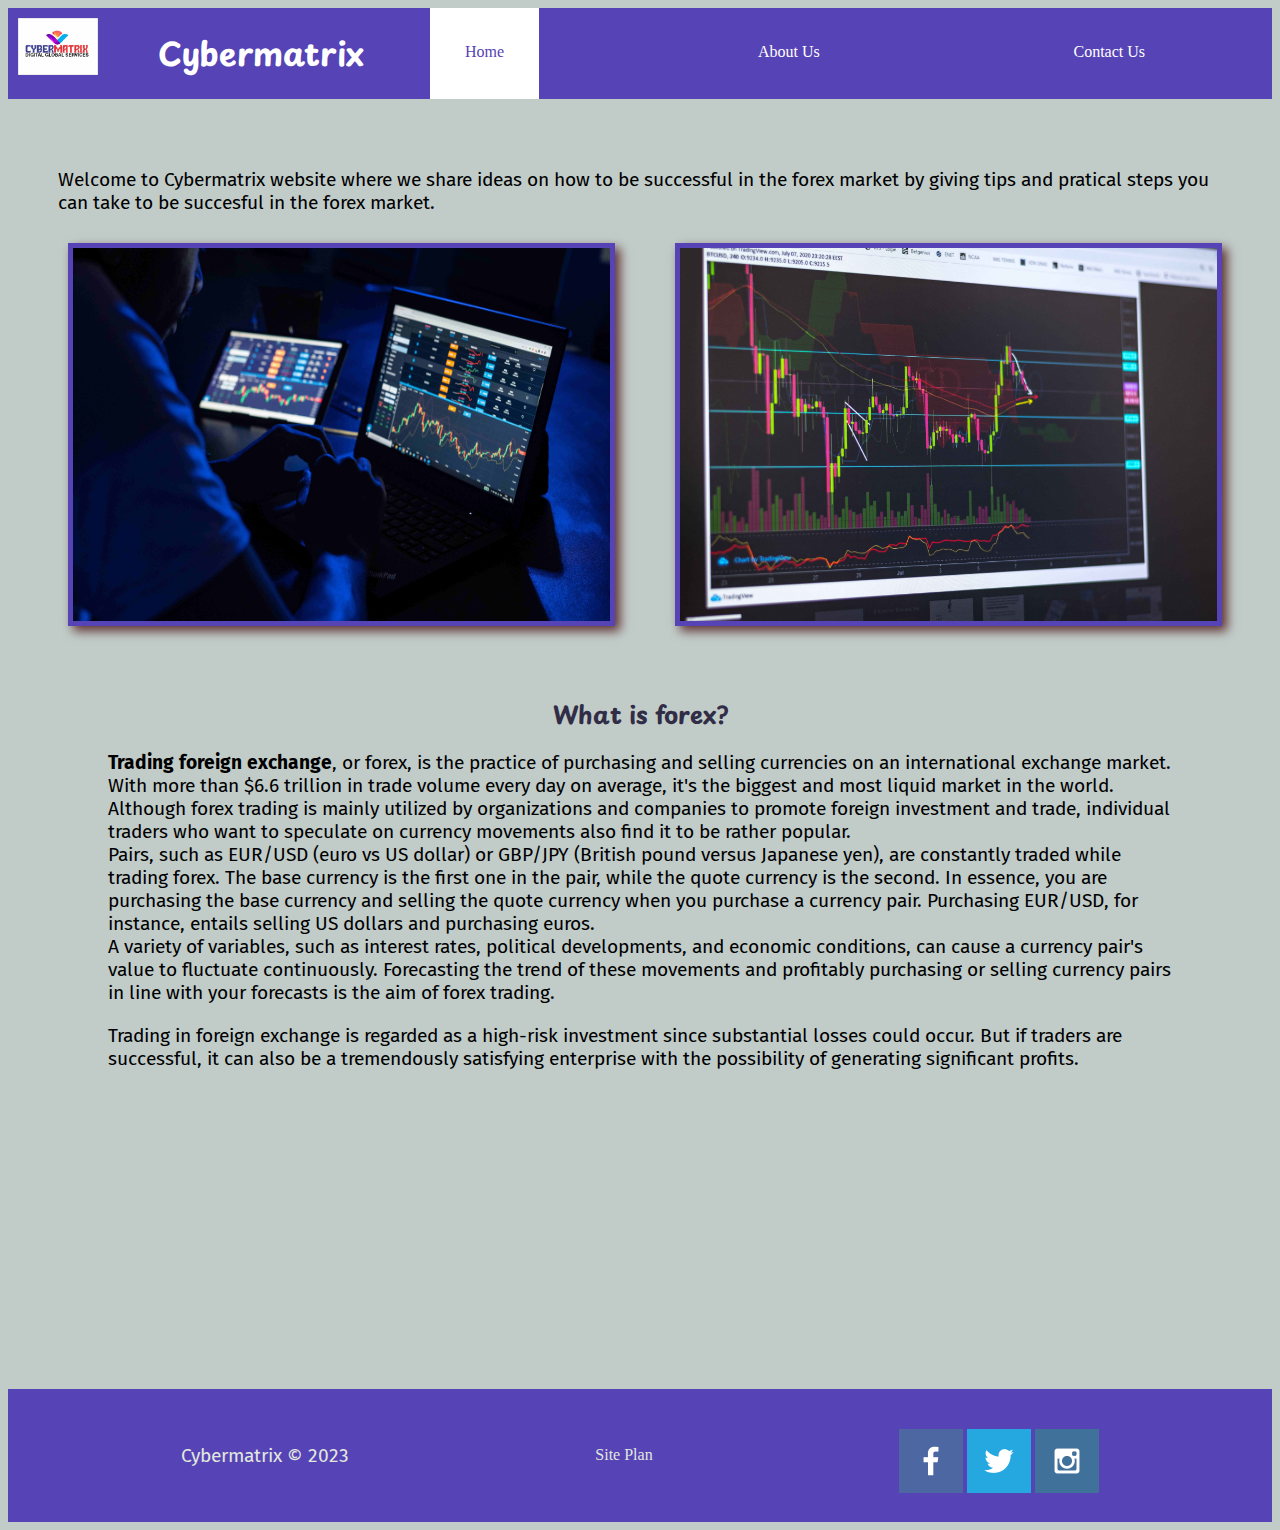
<file: cybermatrix/index.html>
<!DOCTYPE html>
<html lang="en">
<head>
    <meta charset="UTF-8">
    <meta http-equiv="X-UA-Compatible" content="IE=edge">
    <meta name="viewport" content="width=device-width, initial-scale=1.0">
    <title>Cybermatrix - Home Page</title>
    <link type="text/css" rel="stylesheet" href="styles/style.css">
<body>
    <header>
        <a id="logo_link" href="index.html">
            <img class="logo" src="images/logo.jpg" alt="Cybermatrix logo">
        </a>
        <h1>Cybermatrix</h1>
        <nav>
            <a href="index.html" class="active">Home</a>
            <a href="aboutus.html">About Us</a>
            <a href="contactus.html">Contact Us</a>
        </nav>

    </header>

    <div class="main-content">
        <p>
            Welcome to Cybermatrix website where we share ideas on how to be successful in the forex market by giving tips 
            and pratical steps you can take to be succesful in the forex market.</p>
        <div class="home-img">
            <div class="card1">
                <img src="images/hm-pg-img1.jpg" class="card-img" alt="homepage image one">
            </div>
            <div class="card2">
                <img src="images/hm-pg-img2.jpg" class="card-img" alt="homepage image two">
            </div>

        </div>
     
    
        <div class="msg">
            <h2>What is forex?</h2>
            <p><b>Trading foreign exchange</b>, or forex, is the practice of purchasing and selling currencies on an international exchange market.
            With more than $6.6 trillion in trade volume every day on average, it's the biggest and most liquid market in the world.
            Although forex trading is mainly utilized by organizations and companies to promote foreign investment and trade,
            individual traders who want to speculate on currency movements also find it to be rather popular.

            <br>Pairs, such as EUR/USD (euro vs US dollar) or GBP/JPY (British pound versus Japanese yen),
            are constantly traded while trading forex. The base currency is the first one in the pair, while the quote currency is the second.
            In essence, you are purchasing the base currency and selling the quote currency when you purchase a currency pair. Purchasing EUR/USD,
            for instance, entails selling US dollars and purchasing euros.

            <br>A variety of variables, such as interest rates, political developments, and economic conditions,
            can cause a currency pair's value to fluctuate continuously. Forecasting the trend of these movements
            and profitably purchasing or selling currency pairs in line with your forecasts is the aim of forex trading.</p>

            <p>Trading in foreign exchange is regarded as a high-risk investment since substantial losses could occur. 
            But if traders are successful, it can also be a tremendously satisfying enterprise with the possibility of
            generating significant profits.</p>
        </div>
    </div>
    <footer>
        <p>Cybermatrix &copy; 2023</p>
        <a href="site-plan.html" target="_blank">Site Plan</a>
        <div class="social">
            <a href="https://facebook.com" target="_blank">
                <img src="images/facebook.png" alt="fb icon">
            </a>
            <a href="https://twitter.com" target="_blank">
                <img src="images/twitter.png" alt="twitter icon">
            </a>
            <a href="https://instagram.com" target="_blank">
                <img src="images/instagram.png" alt="instagram icon">
            </a>
        </div>
    </footer>
</body>
</html>
</file>
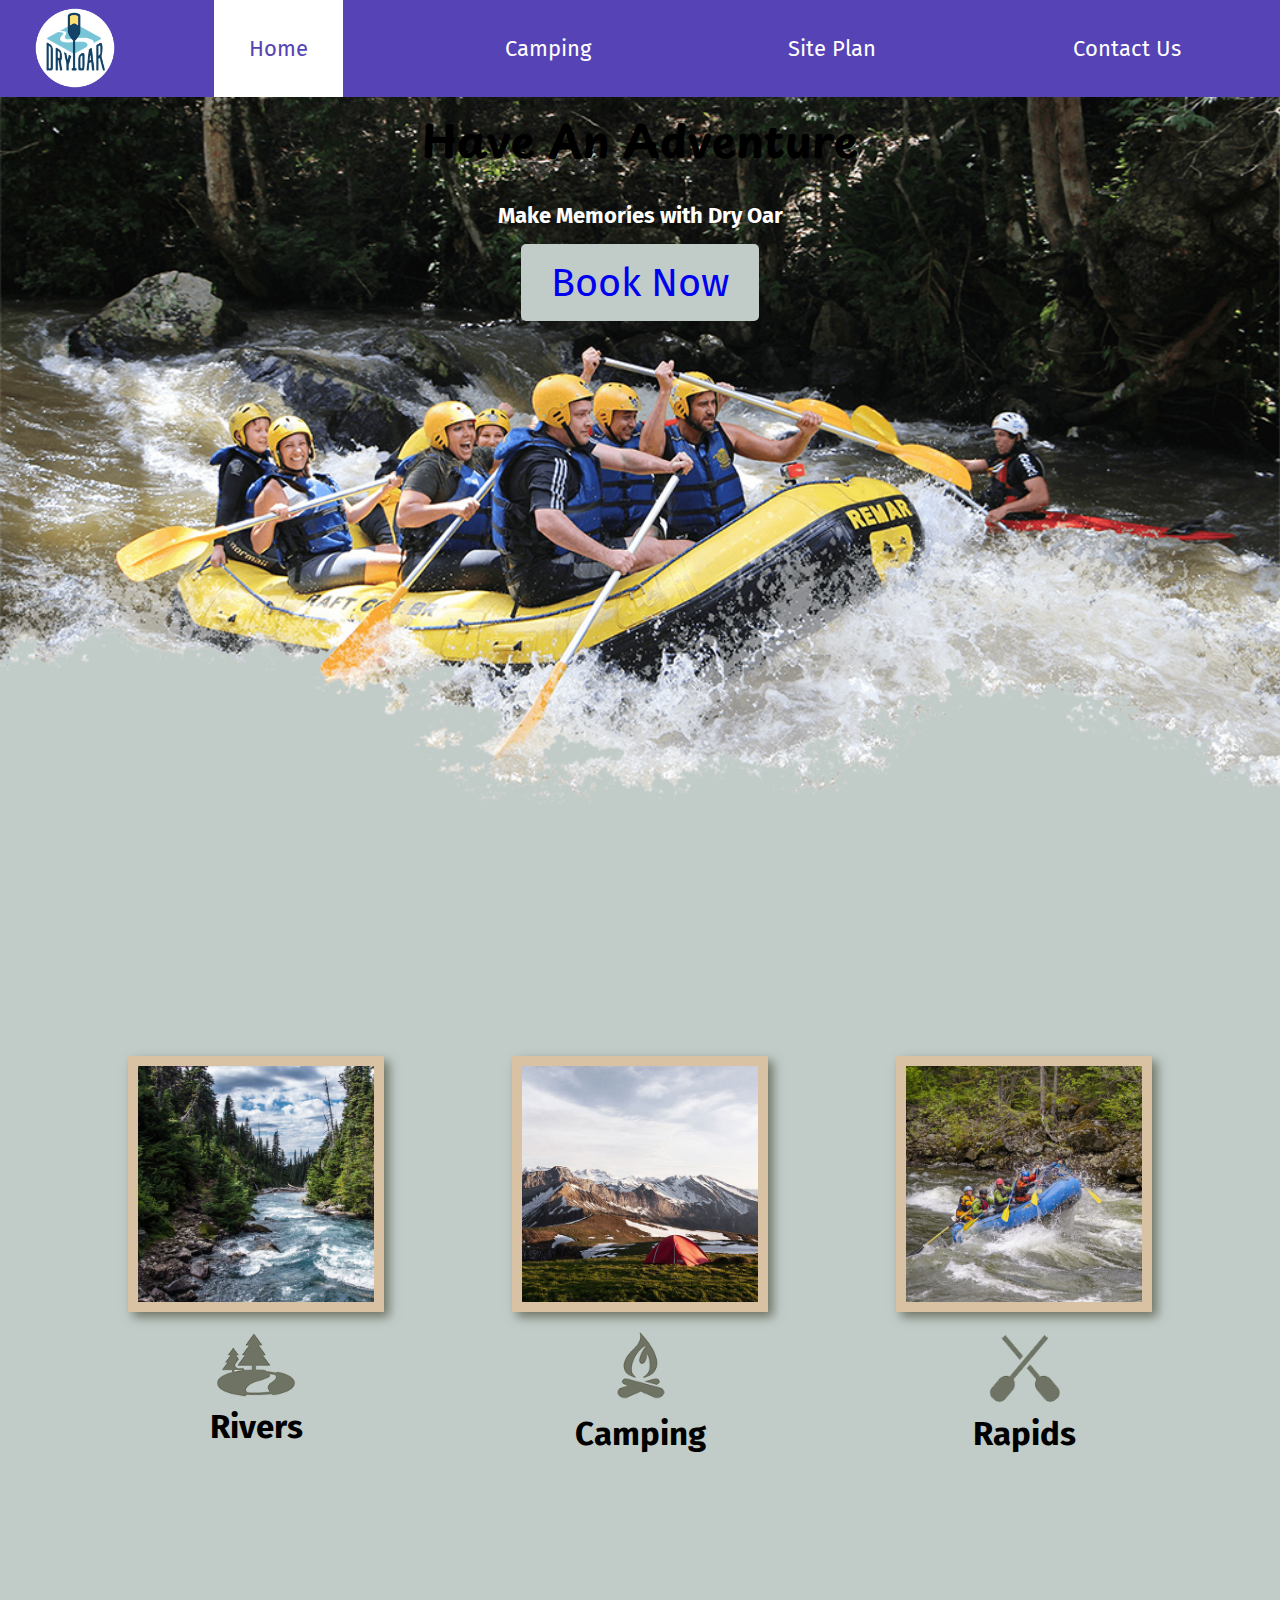
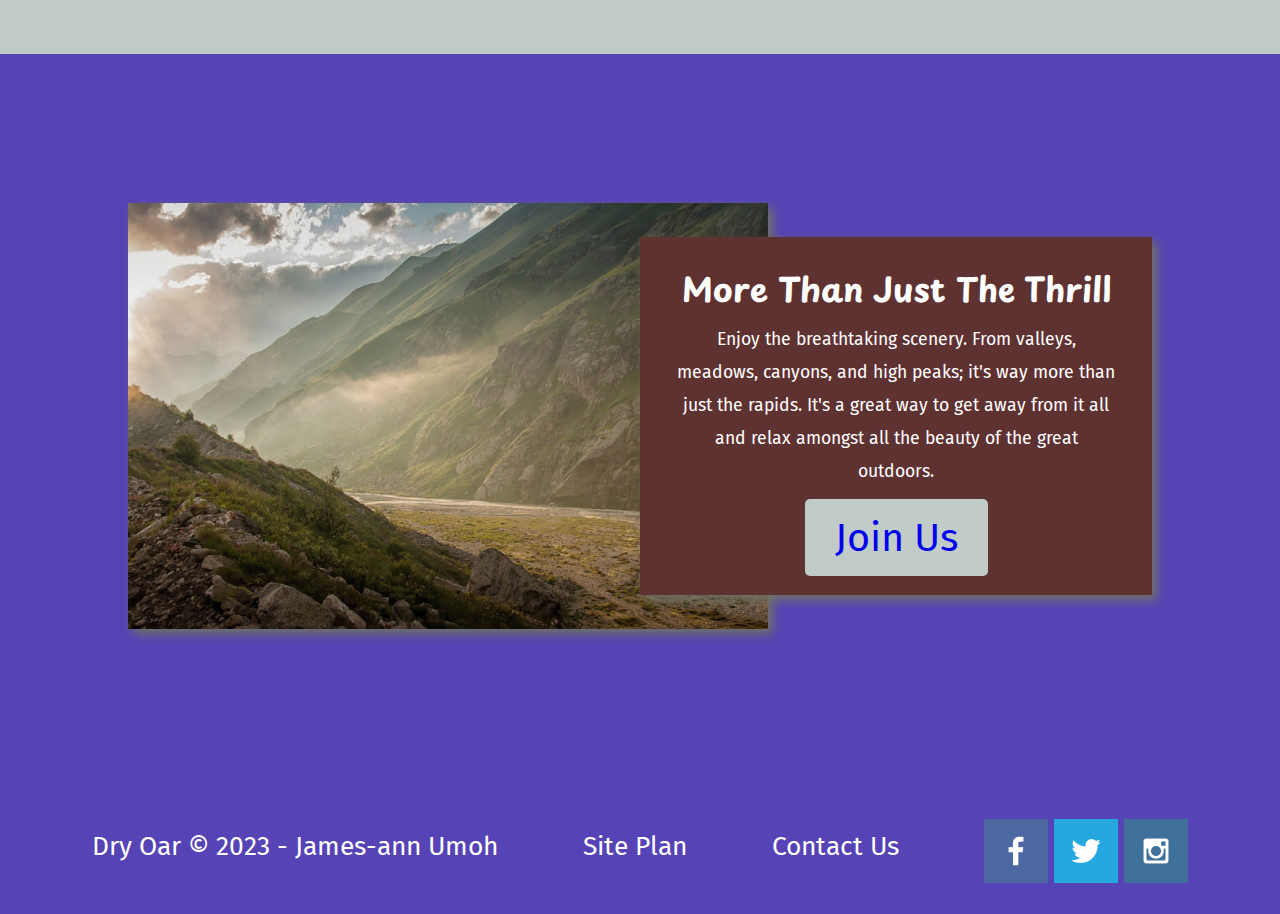
<file: wwr/index.html>
<!DOCTYPE html>
<html lang="en">
<head>
    <meta charset="UTF-8">
    <meta name="viewport" content="width=device-width, initial-scale=1.0">
    <link rel="stylesheet" href="styles/styles.css">
    <title>Whitewater Rafting Vacations | Dry Oar Boating | Home</title>
</head>
<body>
    <div id="content">
        <header>
            <a id="logo_link" href="index.html">
                <img class="logo" src="images/logo.png" alt="Dry Oar logo" >
            </a>
            <nav>
                <a href="index.html" class="active">Home</a>
                <a href="camping.html">Camping</a>
                <a href="site-plan-rafting.html">Site Plan</a>
                <a href="contactus.html">Contact Us</a>
            </nav>
        </header>
        <div id="hero">
            <div id="hero-box">
                <img id="hero-img" src="images/hero.png" alt="People enjoying white water rafting">
            </div>
            <section id="hero-msg">
                <h1 class="home-title">Have An Adventure</h1>
                <h4>Make Memories with Dry Oar </h4>
                <div class="button-box">
                    <a class='book' href="contactus.html">Book Now</a>
                </div>
            </section>
        </div>
        <main class="home-grid">
            <section class="rivers-card">
                <img class="card-img" src="images/rivers.jpg" alt="river in forest">
                <img class="icon" src="images/river_icon.png" alt="river icon">
                <h2>Rivers</h2>
            </section>
            <section class="camping-card">
                <img class="card-img" src="images/camping.jpg" alt="tent in mountains">
                <img class="icon" src="images/fire_icon.png" alt="fire icon">
                <h2>Camping</h2>
            </section>
            <section class="rapids-card">
                <img class="card-img" src="images/rapids.jpg" alt="rafting boat">
                <img class="icon" src="images/oars.png" alt="oars icon">
                <h2>Rapids</h2>
            </section>
            <div id="background"></div>
            <img class="mountains" src="images/mountains.jpg" alt="Misty mountains">
            <section class="msg">
                <h2>More Than Just The Thrill</h2>
                <p>Enjoy the breathtaking scenery. From valleys, meadows, canyons, and high peaks; it's way more than just the rapids. It's a great way to get away from it all and relax amongst all the beauty of the great outdoors. </p>
                <a class='join' href="rivers.html">Join Us</a>
            </section>
        </main>
        <footer>
            <p>Dry Oar © 2023 - James-ann Umoh</p>
            <p><a href="site-plan-rafting.html">Site Plan</a></p>
            <p><a href="contactus.html">Contact Us</a></p>
            <div class="social">
                <a href="https://facebook.com" target="_blank">
                    <img src="images/facebook.png" alt="fb icon">
                </a>
                <a href="https://twitter.com" target="_blank">
                    <img src="images/twitter.png" alt="twitter icon">
                </a>
                <a href="https://instagram.com" target="_blank">
                    <img src="images/instagram.png" alt="instagram icon">
                </a>
            </div>
        </footer>
    </div>
</body>
</html>
</file>
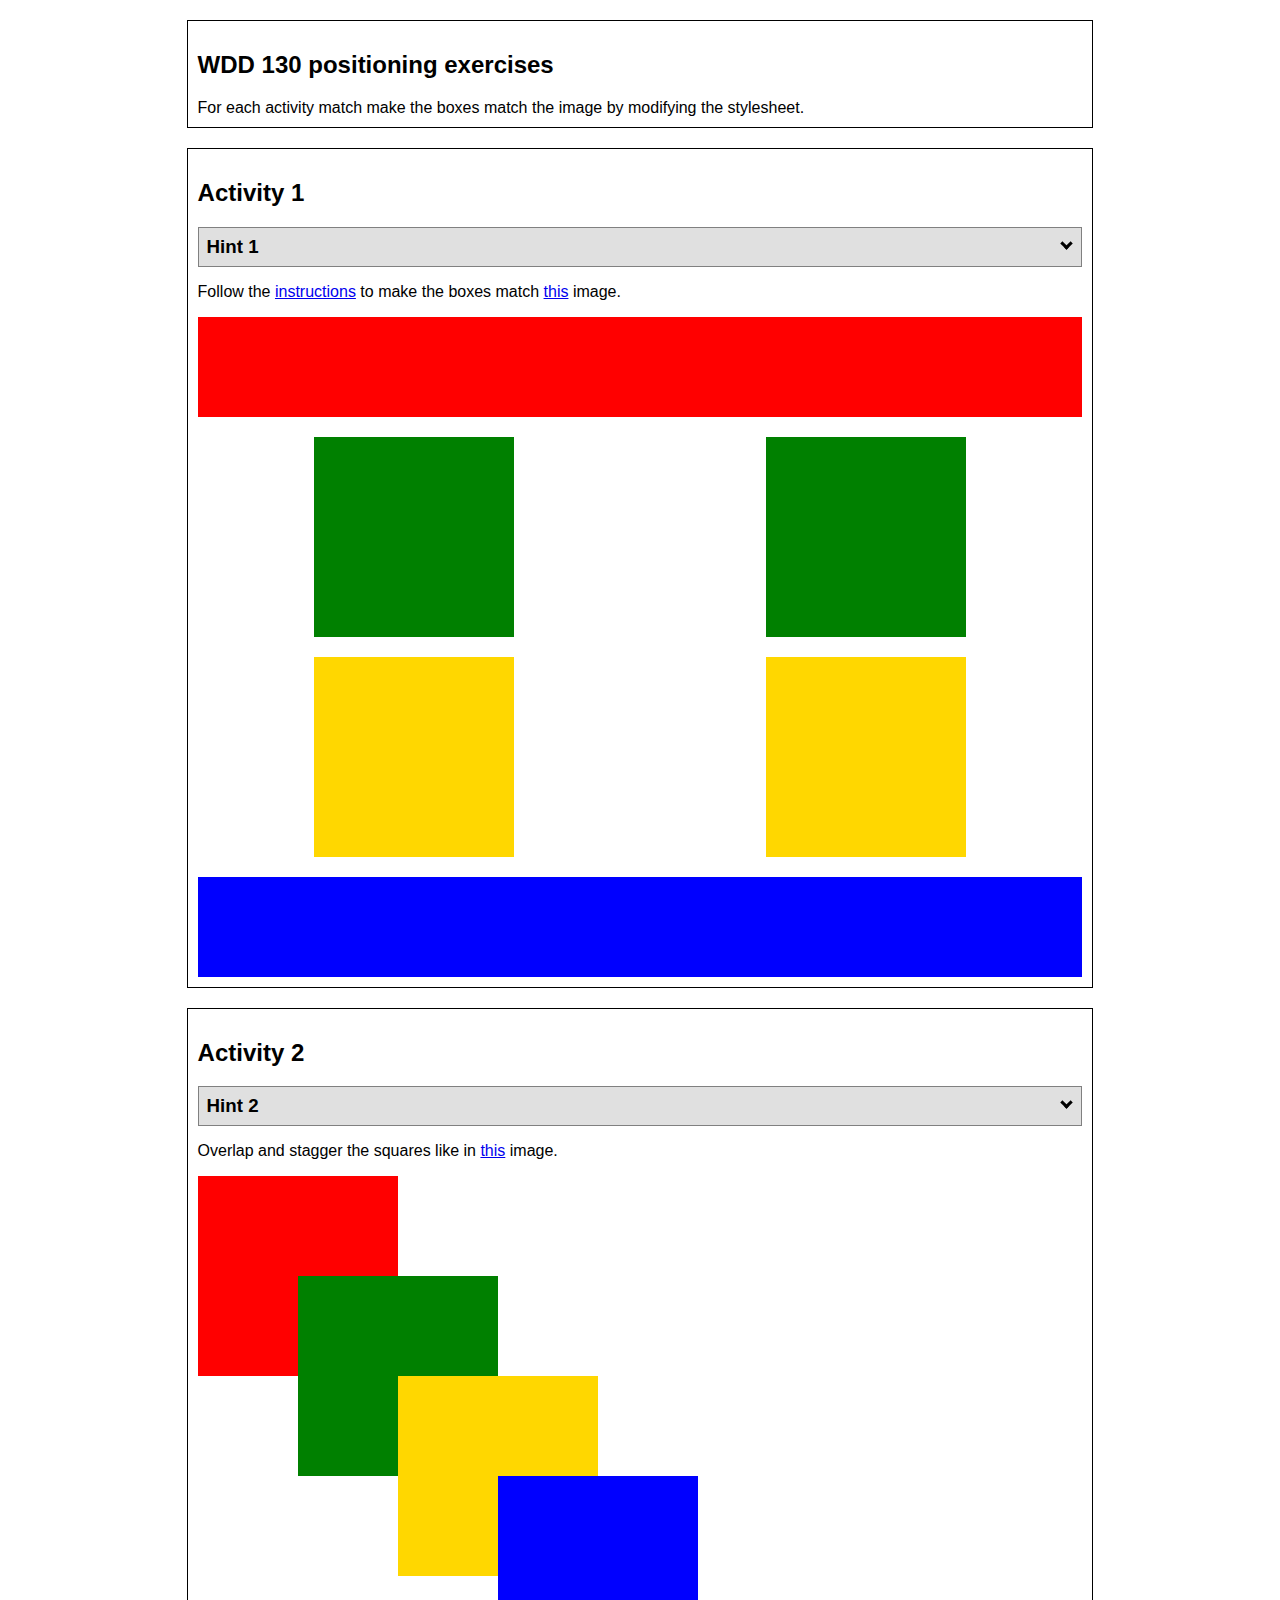
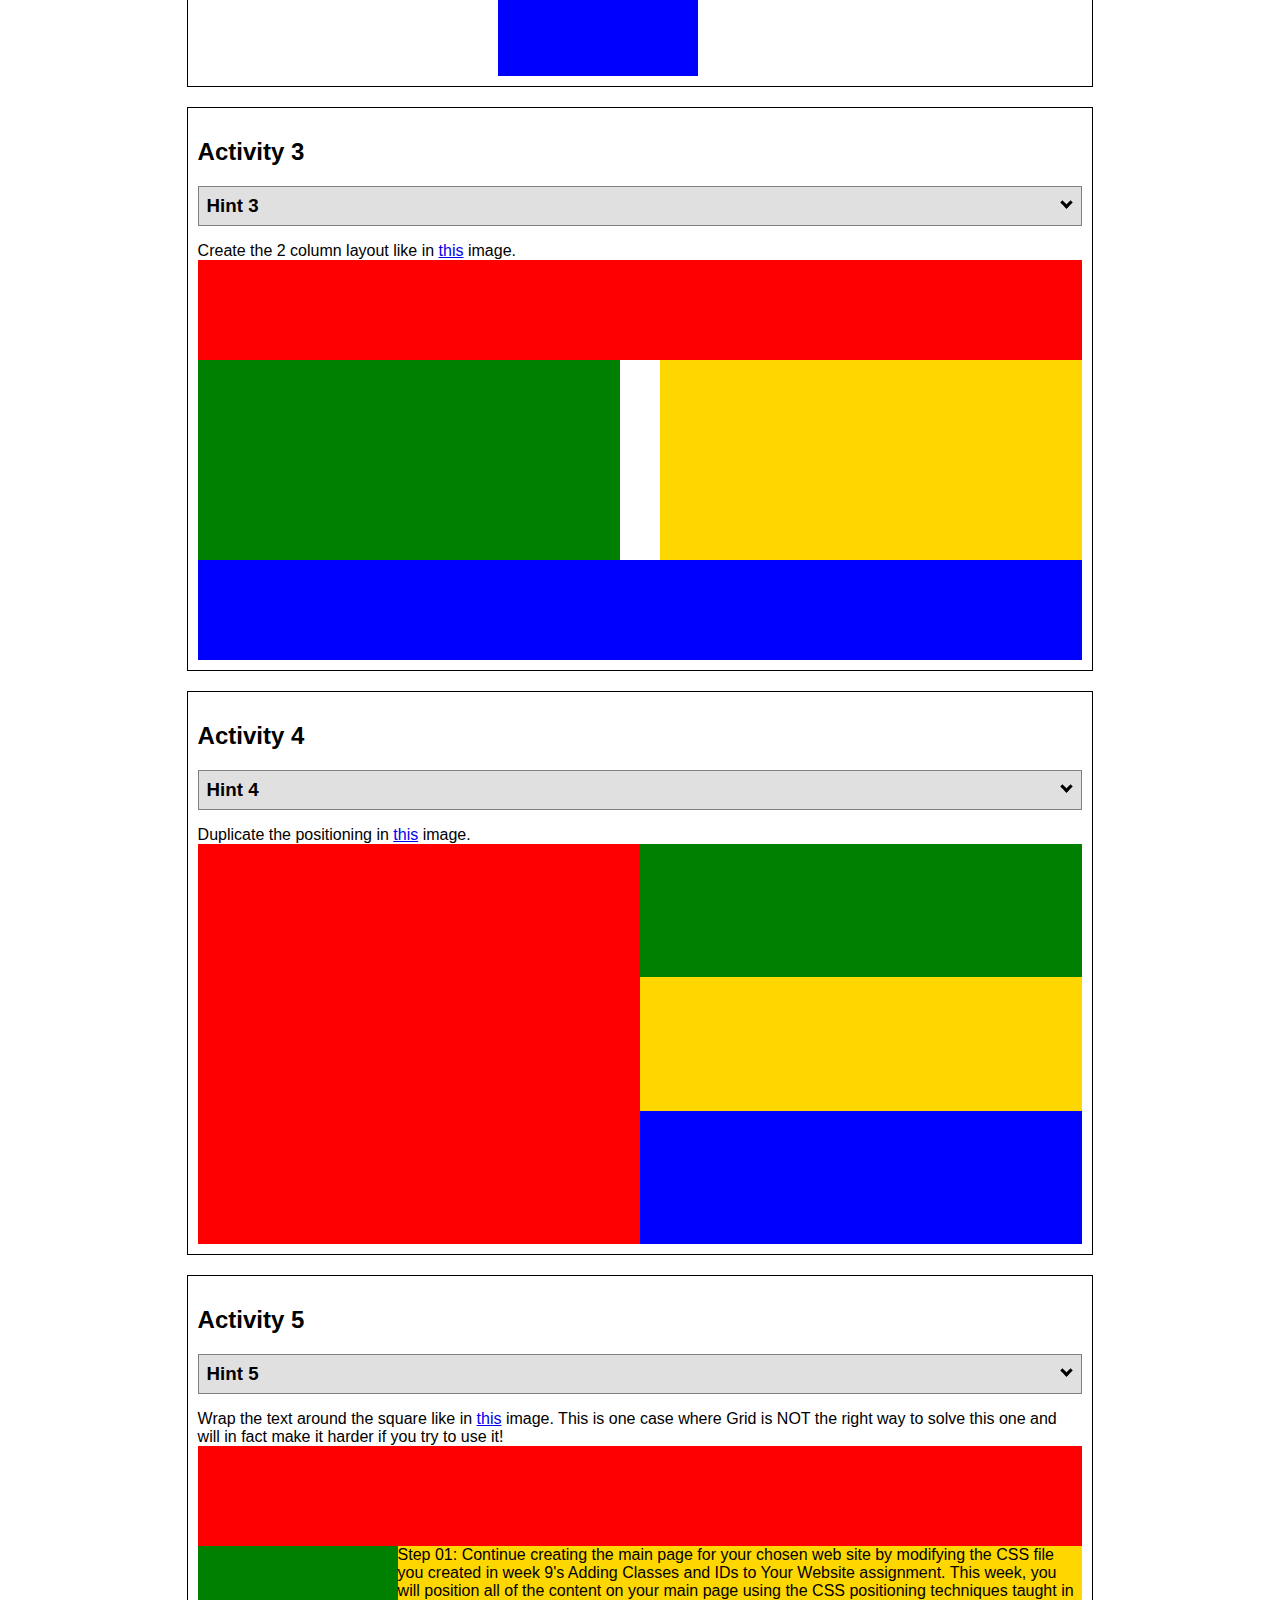
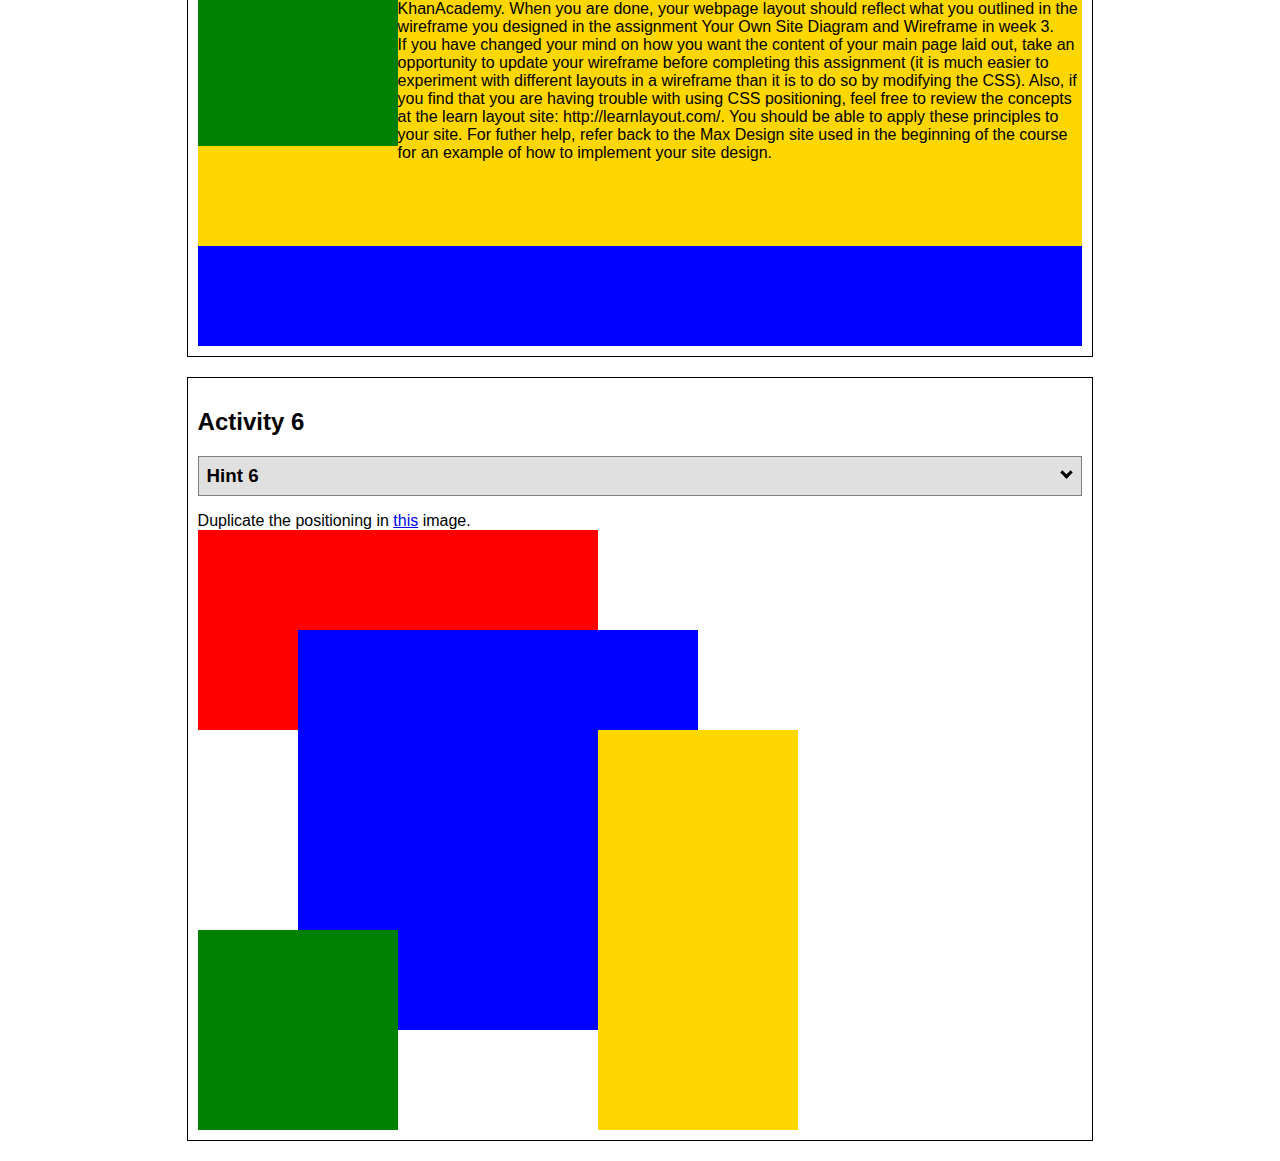
<file: positioning.html>
<!DOCTYPE html>
<html lang="en">
  <head>
    <!-- HTML - Name: positioning.html -->
    <title>Positioning Activity</title>
    <link rel="stylesheet" type="text/css" href="positionstyles.css" />
  </head>
  <body>
    <div class="activity">
      <h2>WDD 130 positioning exercises</h2>
      For each activity match make the boxes match the image by modifying the stylesheet.</div>
    <div class="activity">
      <h2>Activity 1</h2>
      <section class="hint"><input type="checkbox" ><i></i> <h3>Hint 1</h3><div><p>Check out the <a href="https://byui-wdd.github.io/wdd130/activities/w06-css-positioning.html" target="_blank">activity instructions</a> in Ilearn!</p></div></section>
      <p>Follow the <a href="https://byui-wdd.github.io/wdd130/activities/w06-css-positioning.html" target="_blank">instructions</a> to make the boxes match  <a href="https://byui-wdd.github.io/wdd130/images/example1.png" target="_blank">this</a> image.</p>
      <div class="content1" >
        <div class="red1" ></div>
        <div class="green1" ></div>
        <div class="green1" ></div>
        <div class="yellow1"></div>
        <div class="yellow1"></div>
        <div class="blue1"></div>
      </div>
    </div>
    <div class="activity">
      <h2>Activity 2</h2>
      <section class="hint"><input type="checkbox" > <h3>Hint 2</h3><i></i><div>
      <ul>
      <li>grid-template-columns: 50px 50px 50px 50px 50px </li></ul></div></section>
      <p>Overlap and stagger the squares like in <a href="https://byui-wdd.github.io/wdd130/images/example2.png" target="_blank">this</a> image.</p>
      <div class="content2" >
        <div class="red2" ></div>
        <div class="green2" ></div>
        <div class="yellow2"></div>
        <div class="blue2"></div>
      </div>
    </div>
    <div class="activity">
      <h2>Activity 3</h2>
      <section class="hint"><input type="checkbox" > <h3>Hint 3</h3><i></i><div><p>This one is going to be best solved with CSS Grid. Remember to make the boxes the right width first...then start moving them around. </p><h4>Properties used:</h4><ul><li>display:grid;</li><li>grid-template-columns:</li><li>grid-column-gap:</li>
        <li>grid-column:</li>  </ul></div></section>
      Create the 2 column layout like in <a href="https://byui-wdd.github.io/wdd130/images/example3.png" target="_blank">this</a>  image.
      <div class="content3" >
        <div class="red3" ></div>
        <div class="green3" ></div>
        <div class="yellow3"></div>
        <div class="blue3"></div>
      </div>
    </div>
    <div class="activity">
      <h2>Activity 4</h2>
      <section class="hint"><input type="checkbox" > <h3>Hint 4</h3><i></i><div><p>For the others we have been primarily concerned with width. For this one you will need to adjust height as well. </p><h4>Properties used:</h4><ul><li>display:grid;</li><li>grid-template-columns:</li><li>grid-row:</li></ul></div></section>
      Duplicate the positioning in <a href="https://byui-wdd.github.io/wdd130/images/example4.png" target="_blank">this</a> image. 
      <div class="content4" >
        <div class="red4" ></div>
        <div class="green4" ></div>
        <div class="yellow4"></div>
        <div class="blue4"></div>
      </div>
    </div>

    <div class="activity">
      <h2>Activity 5</h2>
      <section class="hint"><input type="checkbox" > <h3>Hint 5</h3><i></i><div><p>Grid is <strong>not</strong> the right way to do this.  In fact there is only one way to really do that...and that is with float. Remember that we float the thing we want the text to wrap around.  Also remember to start by making all the shapes the right size and shape.</p><h4>Properties used:</h4><ul><li>float: left;</li></ul></div></section>
      Wrap the text around the square like in <a href="https://byui-wdd.github.io/wdd130/images/example5.png" target="_blank">this</a> image. This is one case where Grid is NOT the right way to solve this one and will in fact make it harder if you try to use it!
      <div class="content5" >
        <div class="red5" ></div>
        <div class="green5" ></div>
        <div class="yellow5">Step 01: Continue creating the main page for your chosen web site by modifying the CSS file you created in week 9's Adding Classes and IDs to Your Website assignment. This week, you will position all of the content on your main page using the CSS positioning techniques taught in KhanAcademy. When you are done, your webpage layout should reflect what you outlined in the wireframe you designed in the assignment Your Own Site Diagram and Wireframe in week 3. <br />
          If you have changed your mind on how you want the content of your main page laid out, take an opportunity to update your wireframe before completing this assignment (it is much easier to experiment with different layouts in a wireframe than it is to do so by modifying the CSS). Also, if you find that you are having trouble with using CSS positioning, feel free to review the concepts at the learn layout site: http://learnlayout.com/. You should be able to apply these principles to your site. For futher help, refer back to the Max Design site used in the beginning of the course for an example of how to implement your site design.</div>
        <div class="blue5"></div>
      </div>
    </div>
    <div class="activity">
      <h2>Activity 6</h2>
      <section class="hint"><input type="checkbox" > <h3>Hint 6</h3><i></i><div><p>This one is all about visualizing the grid behind the layout. If you are having a hard time doing that first: all the sizes are even multiples of 100, and second here is another example with the lines drawn: <a href="https://byui-wdd.github.io/wdd130/images/example6-hint.png" target="_blank">example 6 with lines</a>. For this one you will find it easiest if you use px for the column width. You can also use <kbd>z-index</kbd> to control the element layering.    </p><h4>Properties used:</h4><ul><li>display:grid;</li><li>grid-template-columns:</li><li>grid-column:</li><li>grid-row:</li><li><a href="https://www.w3schools.com/cssref/pr_pos_z-index.asp" target="_blank">z-index:</a></li></ul></div></section>
      Duplicate the positioning in <a href="https://byui-wdd.github.io/wdd130/images/example6.png" target="_blank">this</a> image.
      <div class="content6" >
        <div class="red6" ></div>
        <div class="green6" ></div>
        <div class="yellow6"></div>
        <div class="blue6"></div>
      </div>
    </div>
  </body>
</html>
</file>
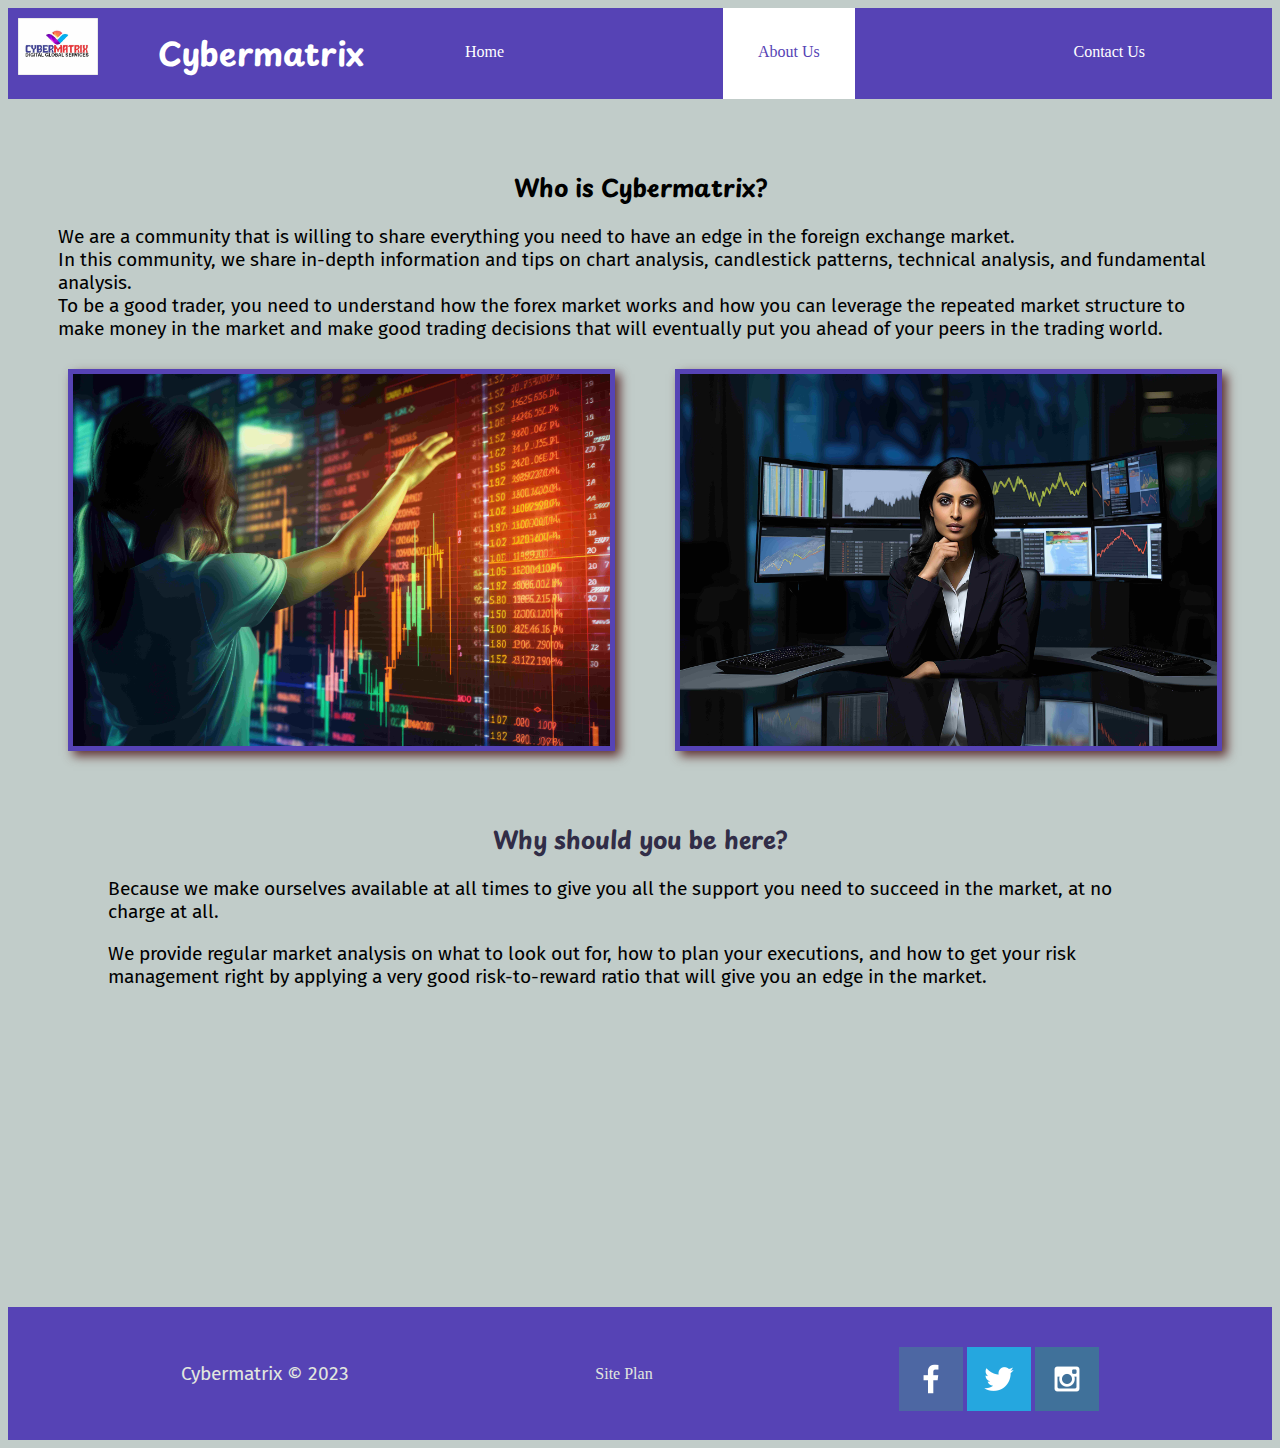
<file: cybermatrix/aboutus.html>
<!DOCTYPE html>
<html lang="en">
<head>
    <meta charset="UTF-8">
    <meta http-equiv="X-UA-Compatible" content="IE=edge">
    <meta name="viewport" content="width=device-width, initial-scale=1.0">
    <title>About Us - Page</title>
    <link type="text/css" rel="stylesheet" href="styles/style.css">
</head>
<body>
    <header>
        <a id="logo_link" href="index.html">
            <img class="logo" src="images/logo.jpg" alt="Cybwermatrix logo">
        </a>
        <h1>Cybermatrix</h1>
        <nav>
            <a href="index.html">Home</a>
            <a href="aboutus.html" class="active">About Us</a>
            <a href="contactus.html">Contact Us</a>
        </nav>

    </header>
        <div class="main-content">
            <h2>Who is Cybermatrix?</h2>
            <p>We are a community that is willing to share everything you need to have an edge in the foreign exchange market.
            <br>In this community, we share in-depth information and tips on chart analysis, candlestick patterns, technical analysis,
                and fundamental analysis.
            <br>To be a good trader, you need to understand how the forex market works and how you can leverage the repeated market
                structure to make money in the market and make good 
                trading decisions that will eventually put you ahead of your peers in the trading world.</p>

            <div class="home-img">
                <div class="card1">
                    <img src="images/pg2-img1.jpg" class="card-img" alt="about us page image one">
                </div>
                <div class="card2">
                    <img src="images/pg2-img2.jpg" class="card-img" alt="about us page image two">
                </div>
            </div>

            <div class="msg">
            <h2>Why should you be here?</h2>
                <p>Because we make ourselves available at all times to give you all the support you need to succeed in the market, at no charge at all.</p>
                <p>We provide regular market analysis on what to look out for, how to plan your executions, and how to get your risk management
                    right by applying
                    a very good risk-to-reward ratio that will give you an edge in the market.</p>
                </div>
        </div>
        
        <footer>
            <p>Cybermatrix &copy; 2023</p>
            <a href="site-plan.html" target="_blank">Site Plan</a>
            <div class="social">
                <a href="https://facebook.com" target="_blank">
                    <img src="images/facebook.png" alt="fb icon">
                </a>
                <a href="https://twitter.com" target="_blank">
                    <img src="images/twitter.png" alt="twitter icon">
                </a>
                <a href="https://instagram.com" target="_blank">
                    <img src="images/instagram.png" alt="instagram icon">
                </a>
            </div>
        </footer>
    </body>
</html>
</file>
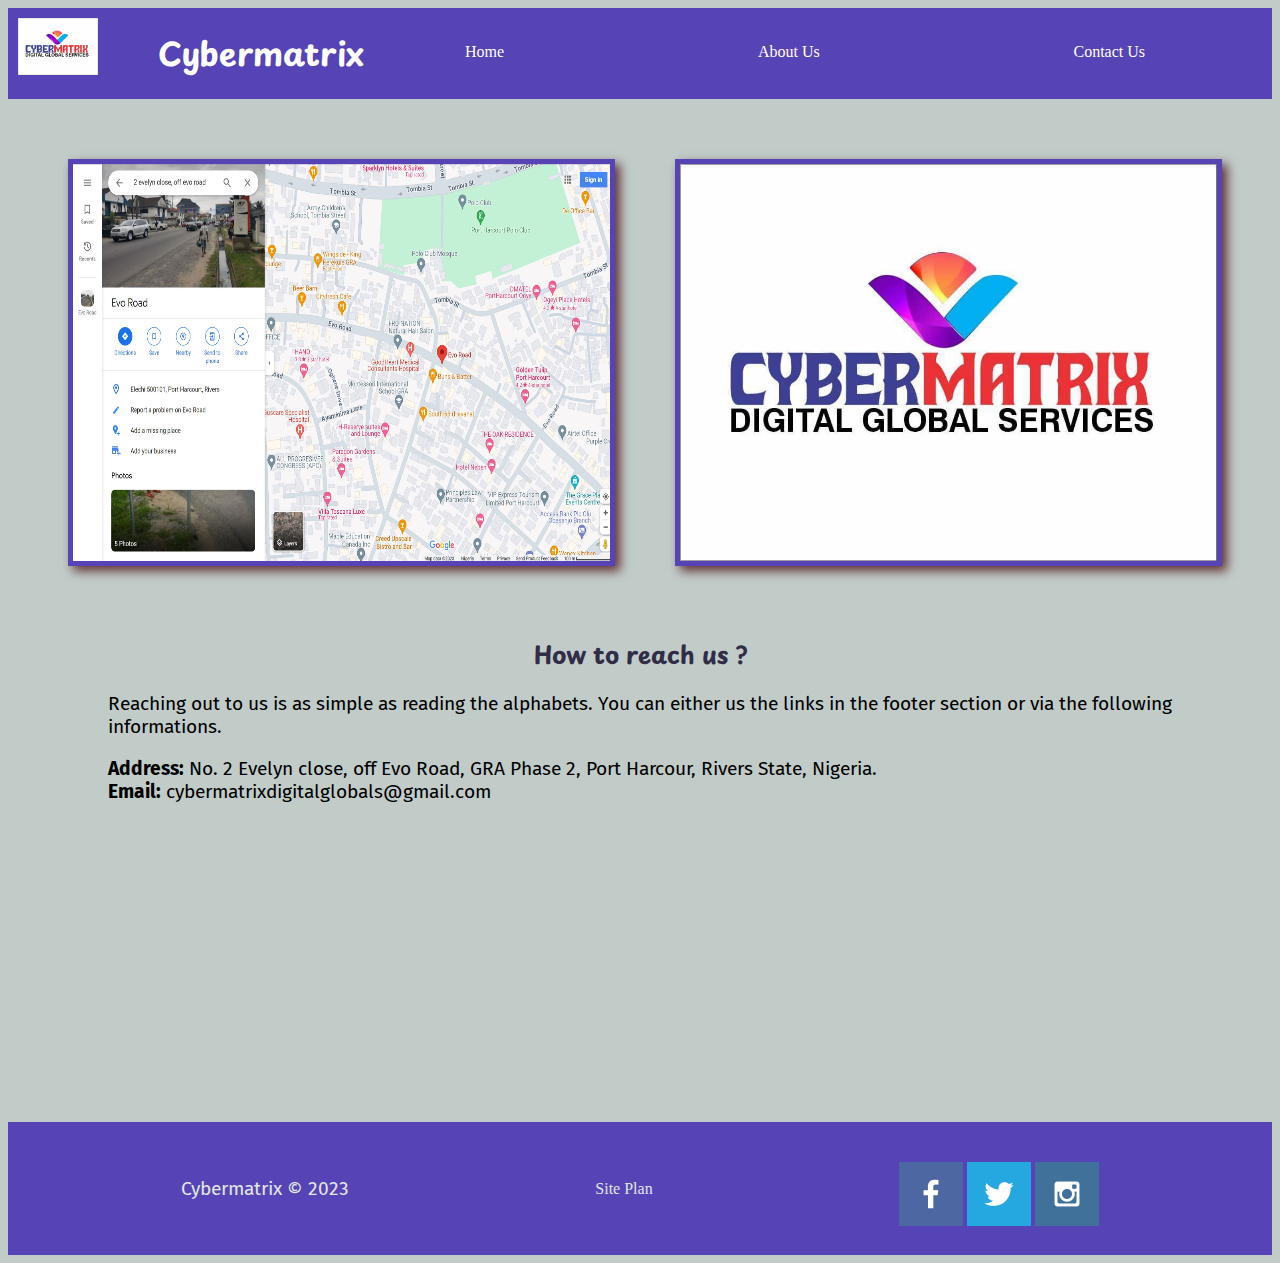
<file: cybermatrix/contactus.html>
<!DOCTYPE html>
<html lang="en">
<head>
    <meta charset="UTF-8">
    <meta http-equiv="X-UA-Compatible" content="IE=edge">
    <meta name="viewport" content="width=device-width, initial-scale=1.0">
    <title>Contact Us - Page</title>
    <link type="text/css" rel="stylesheet" href="styles/style.css">
</head>
<body>
        <header>
            <a id="logo_link" href="index.html">
                <img class="logo" src="images/logo.jpg" alt="Cybermatrix Logo">
            </a>
            <h1>Cybermatrix</h1>
            <nav>
                <a href="index.html">Home</a>
                <a href="aboutus.html">About Us</a>
                <a href="contactus.html">Contact Us</a>
            </nav>

        </header>
        <div class="main-content">

            <div class="home-img">
                <div class="card1">
                    <img src="images/pg3-img1.JPG" class="card-img" alt="contact us page image one">
                </div>
                <div class="card2">
                    <img src="images/logo.jpg" class="card-img" alt="contact us page image two">
                </div>
            </div>

            <div class="msg">
                <h2>How to reach us   ?</h2>
                <p>Reaching out to us is as simple as reading the alphabets.
                        You can either us the links in the footer section or via the following informations.
                </p>

                <p><b>Address:</b> No. 2 Evelyn close, off Evo Road, GRA Phase 2, Port Harcour, Rivers State, Nigeria.
                <br><b>Email:</b> cybermatrixdigitalglobals@gmail.com</p>
            </div>
        </div>
        <footer>
            <p>Cybermatrix &copy; 2023</p>
            <a href="site-plan.html" target="_blank">Site Plan</a>
            <div class="social">
                <a href="https://facebook.com" target="_blank">
                    <img src="images/facebook.png" alt="fb icon">
                </a>
                <a href="https://twitter.com" target="_blank">
                    <img src="images/twitter.png" alt="twitter icon">
                </a>
                <a href="https://instagram.com" target="_blank">
                    <img src="images/instagram.png" alt="instagram icon">
                </a>
            </div>
        </footer>
</body>
</html>
</file>
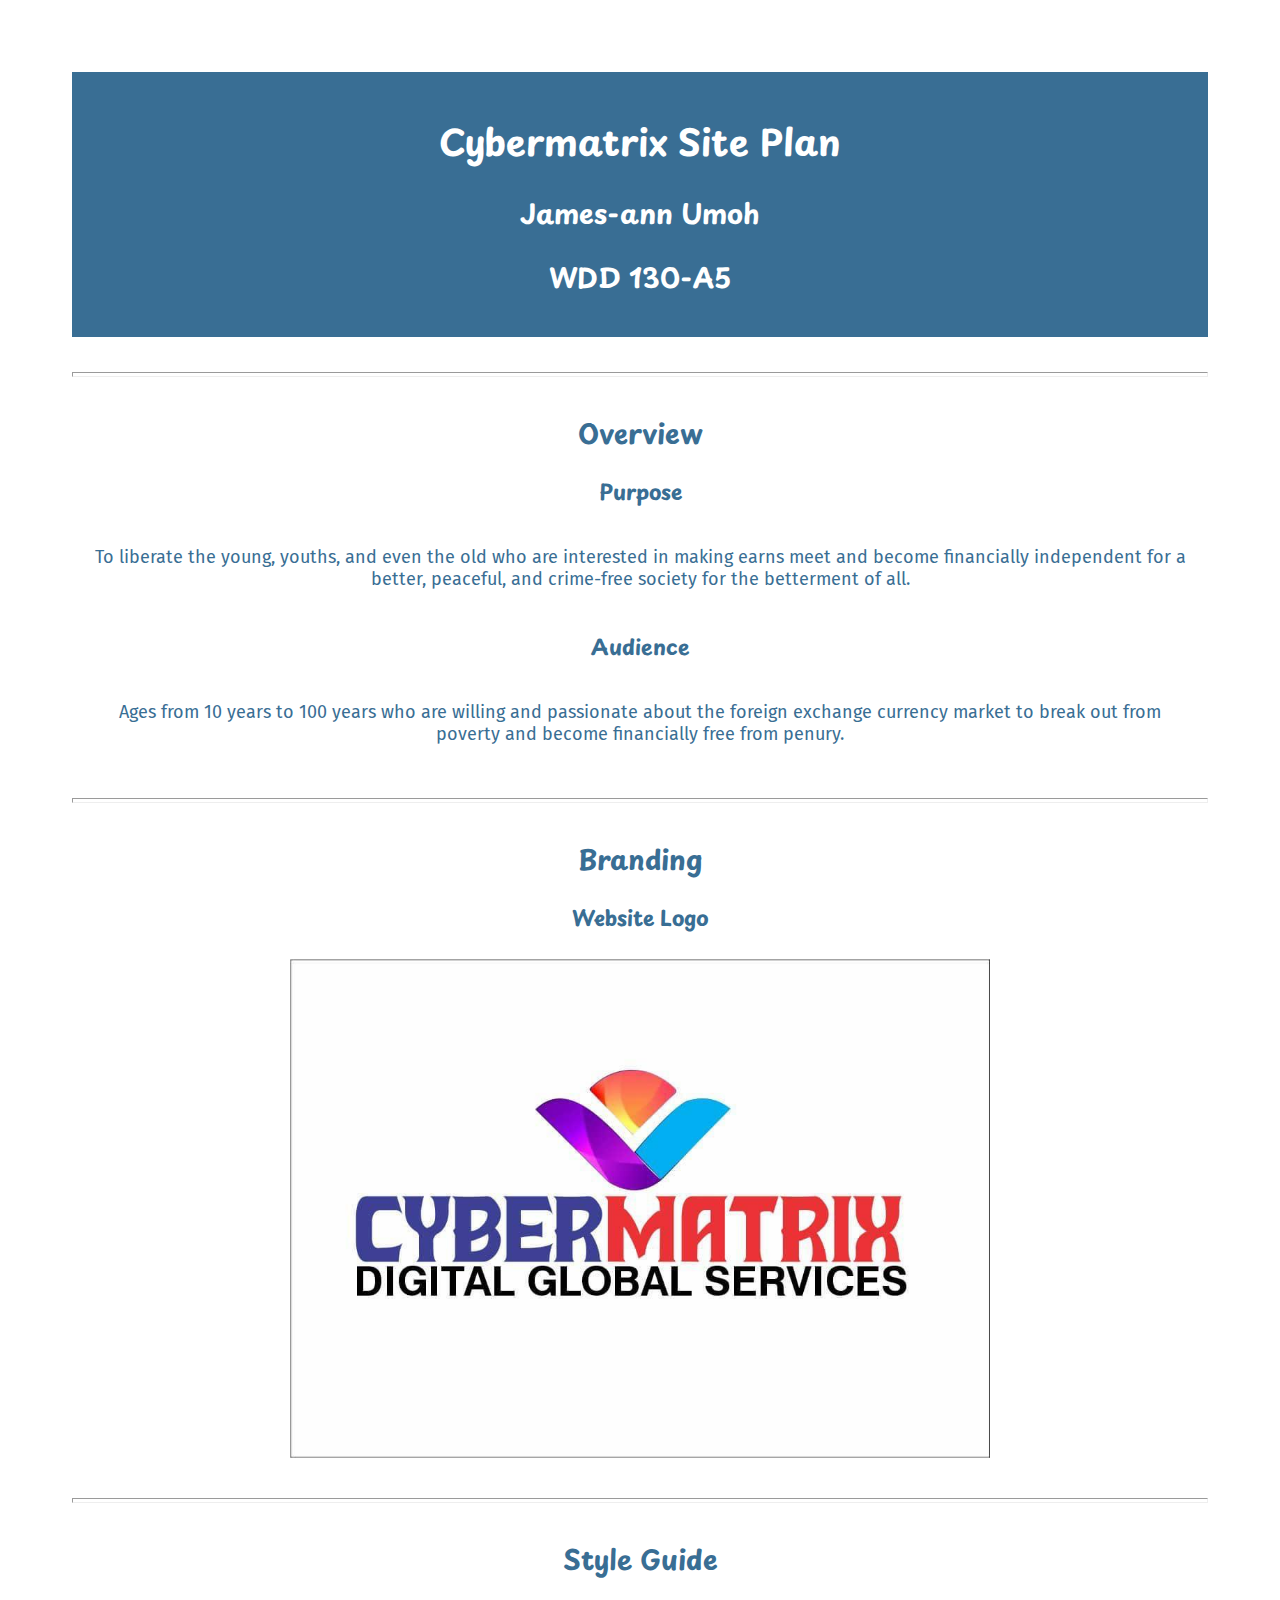
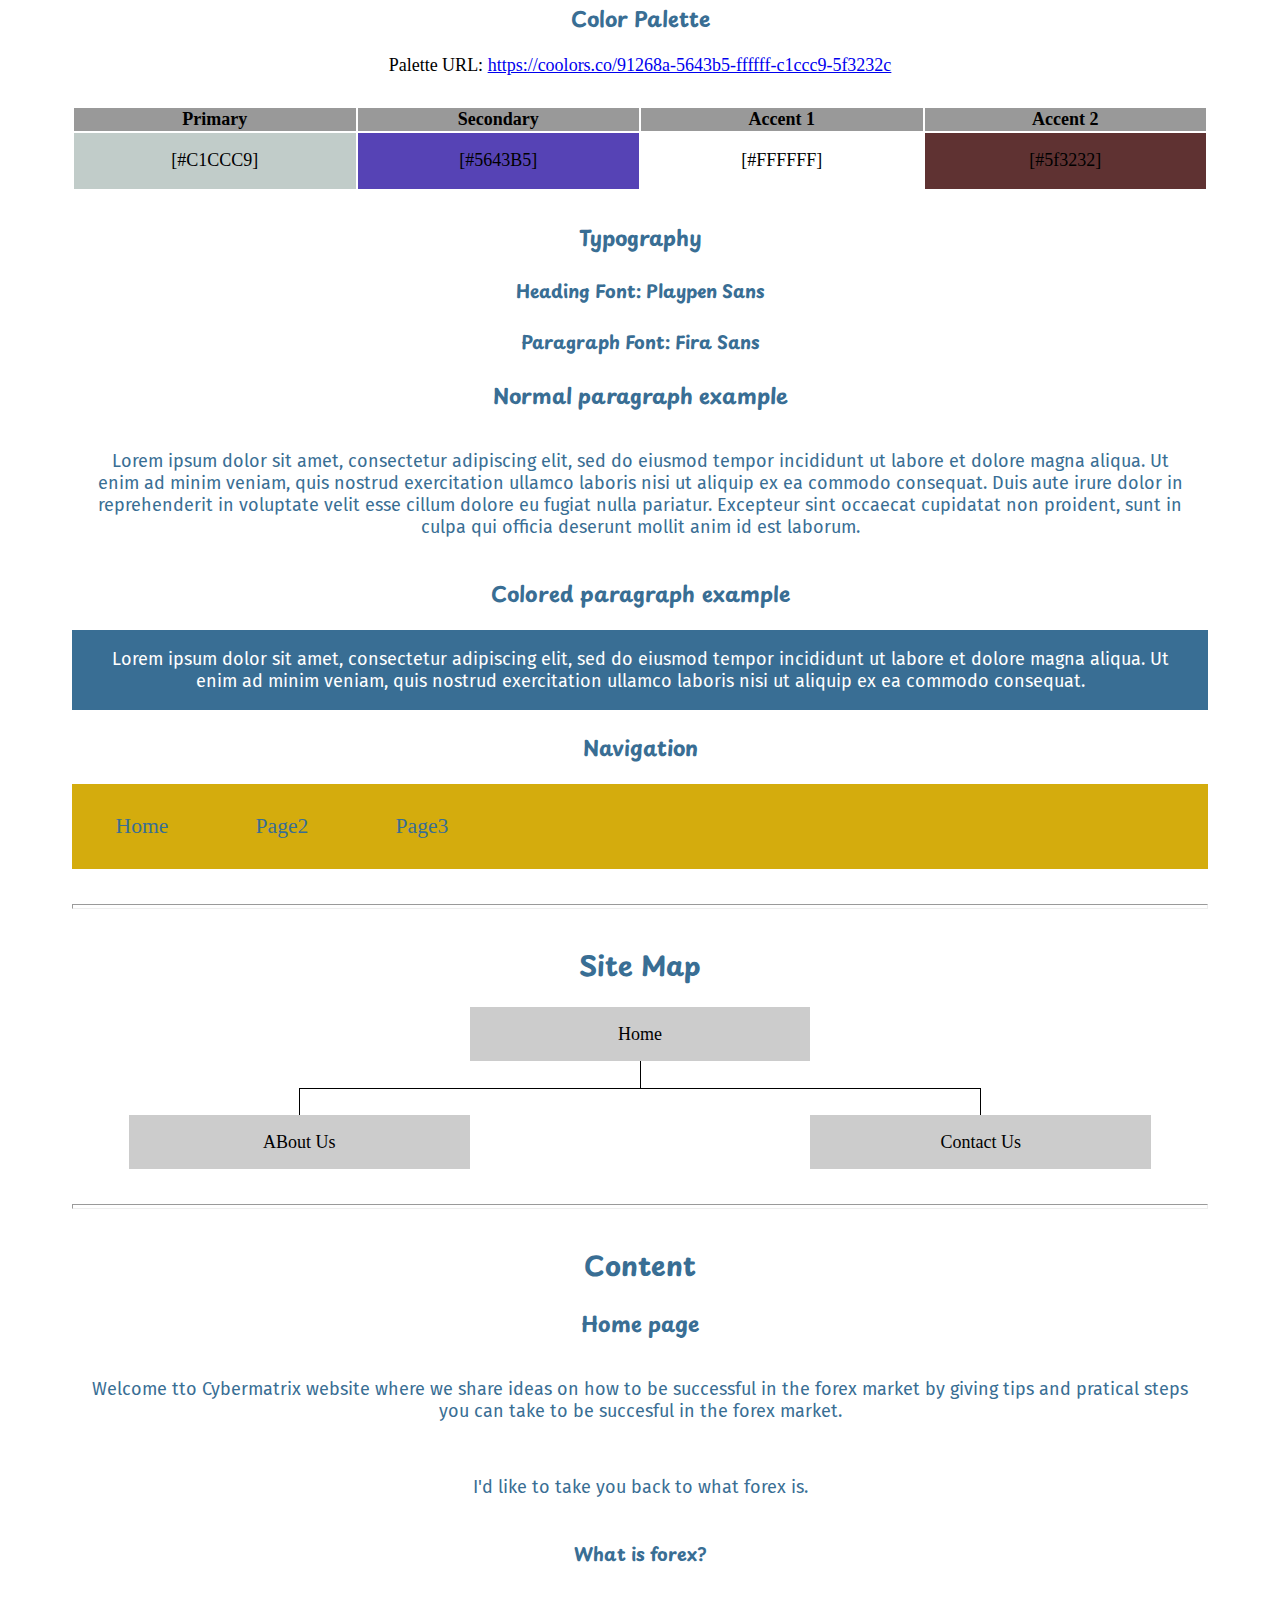
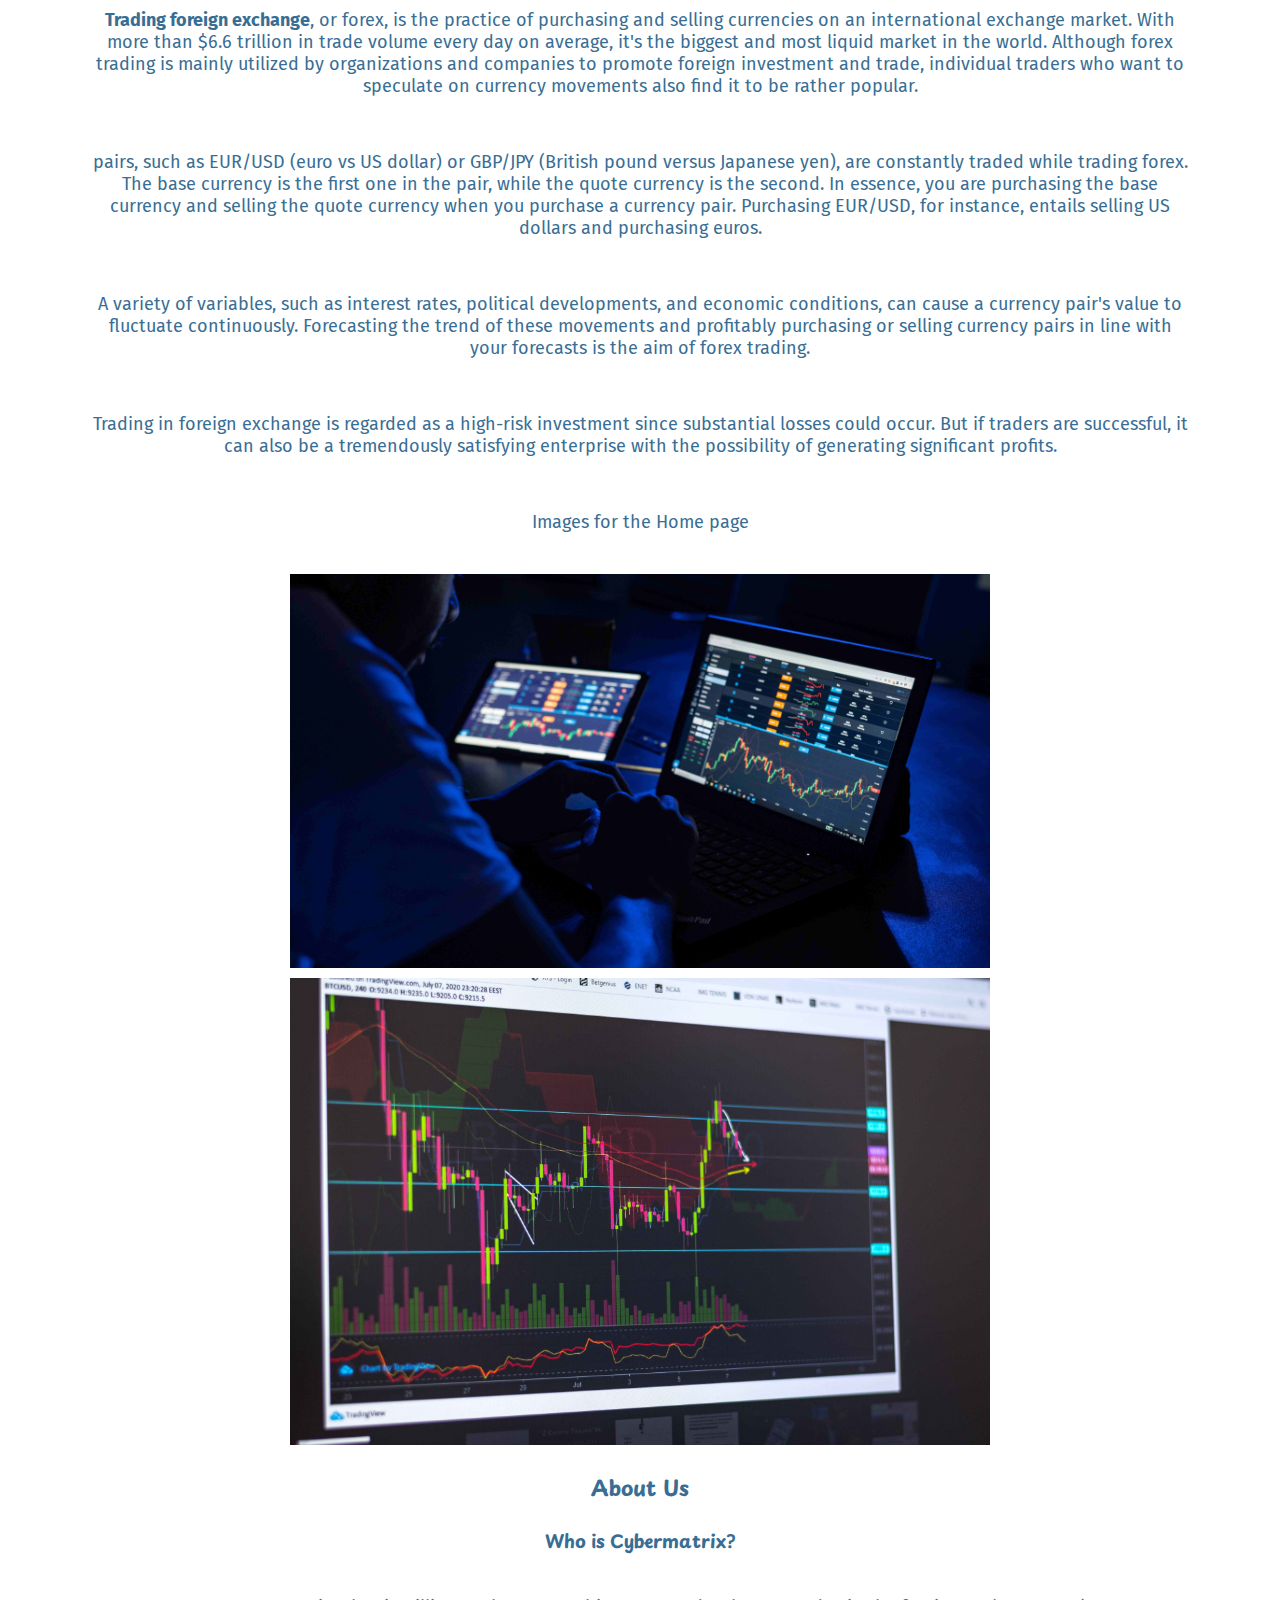
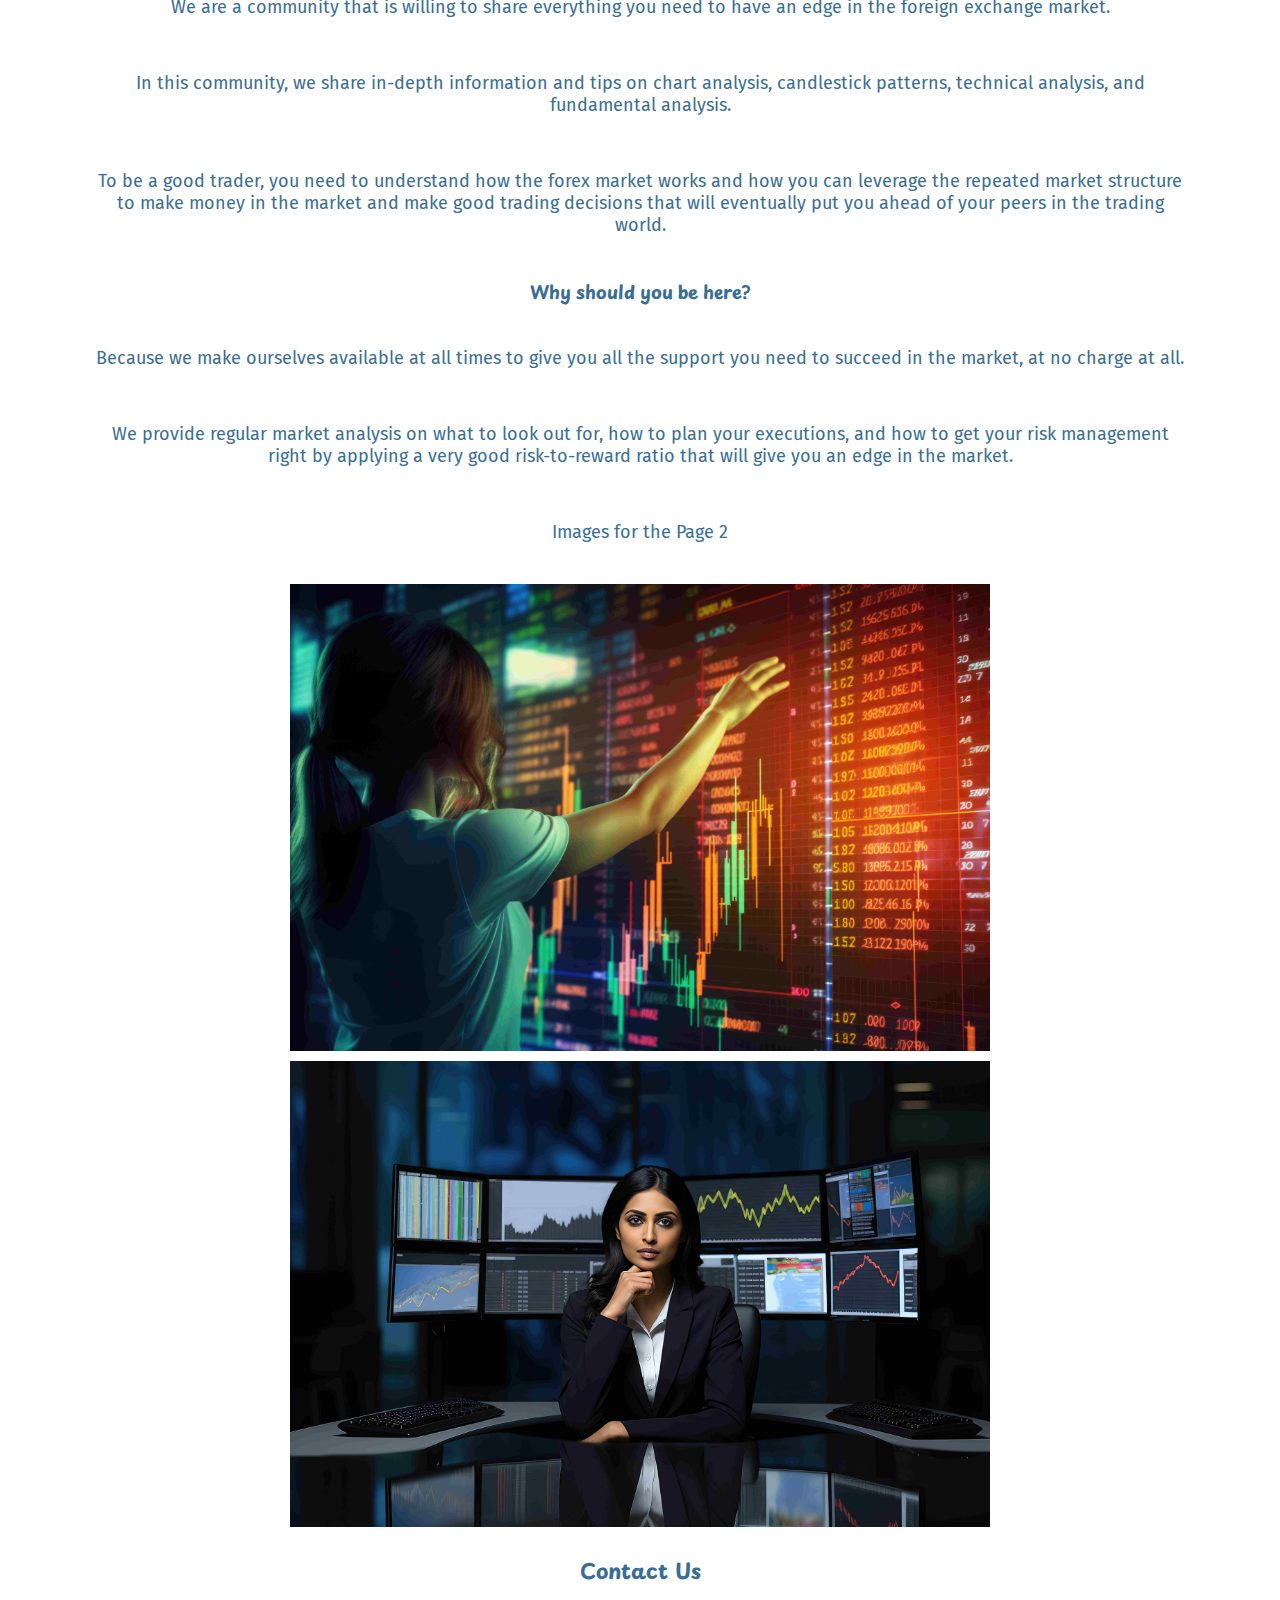
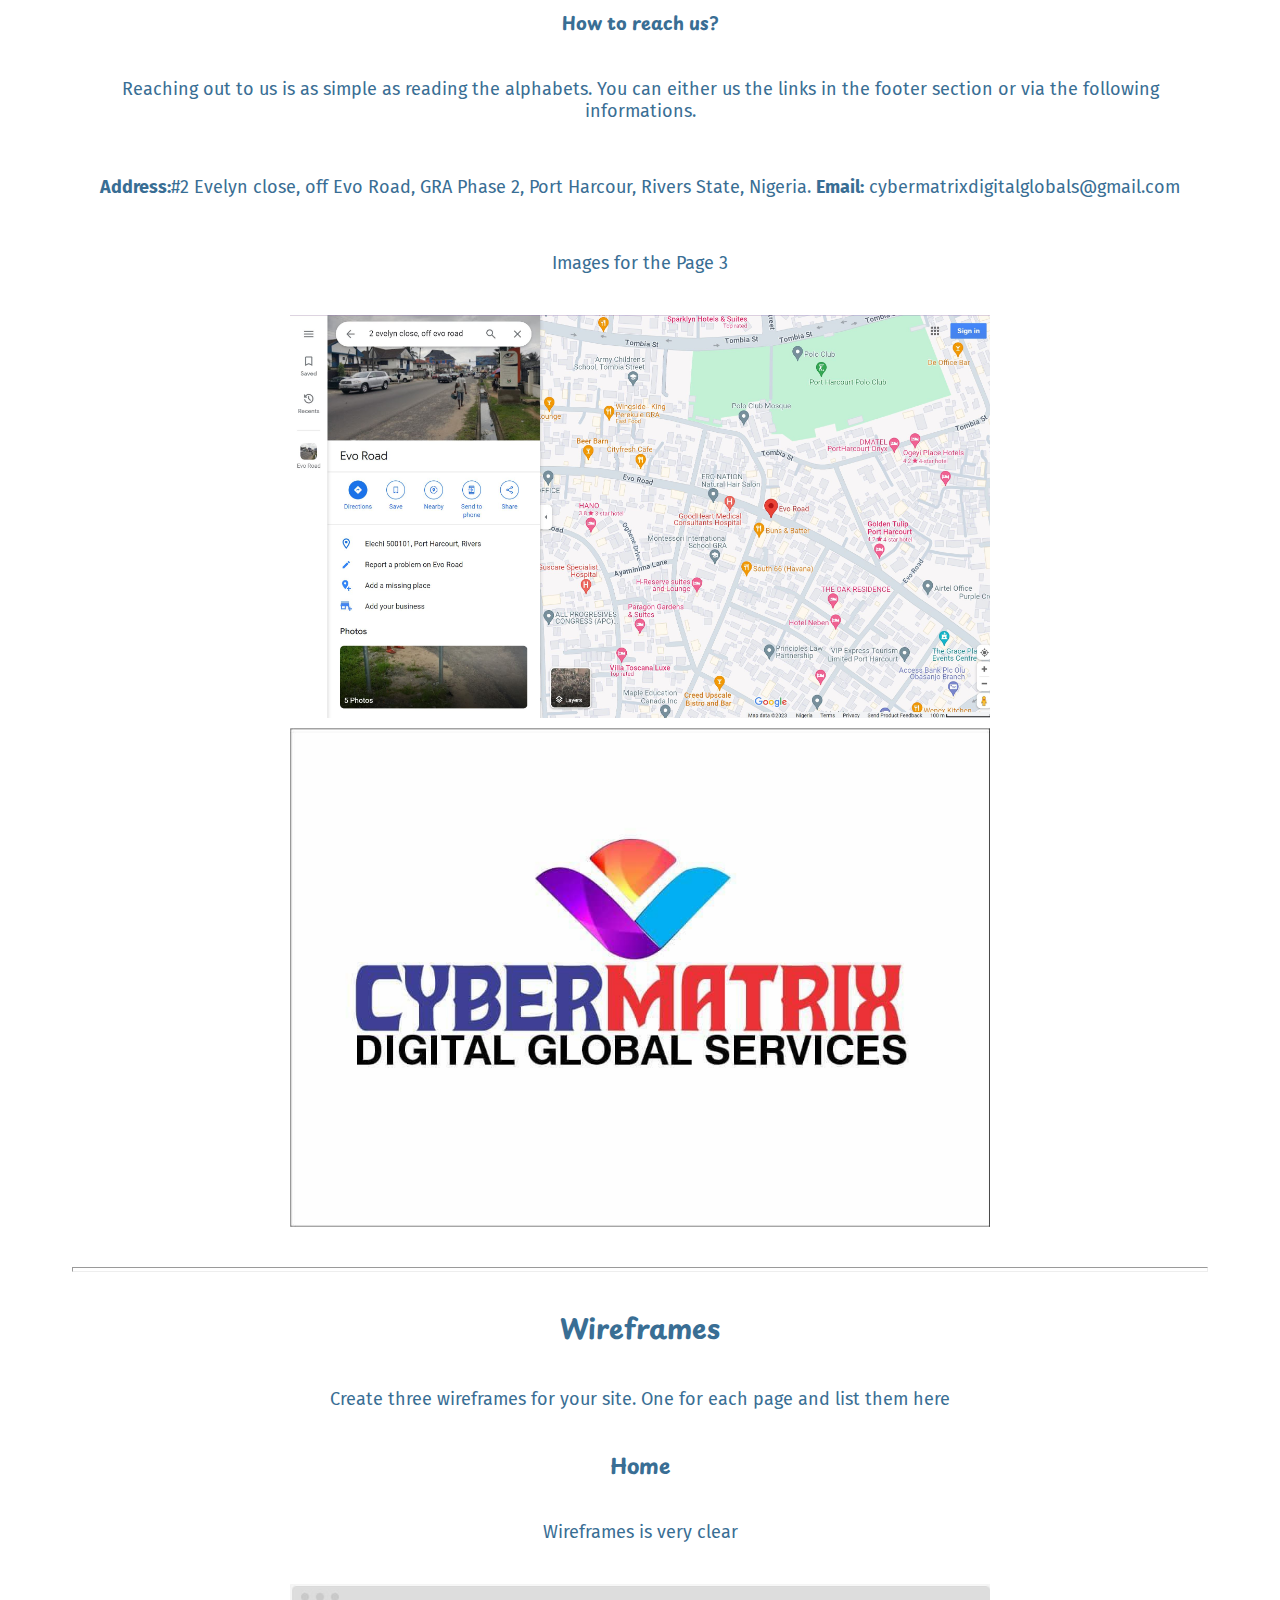
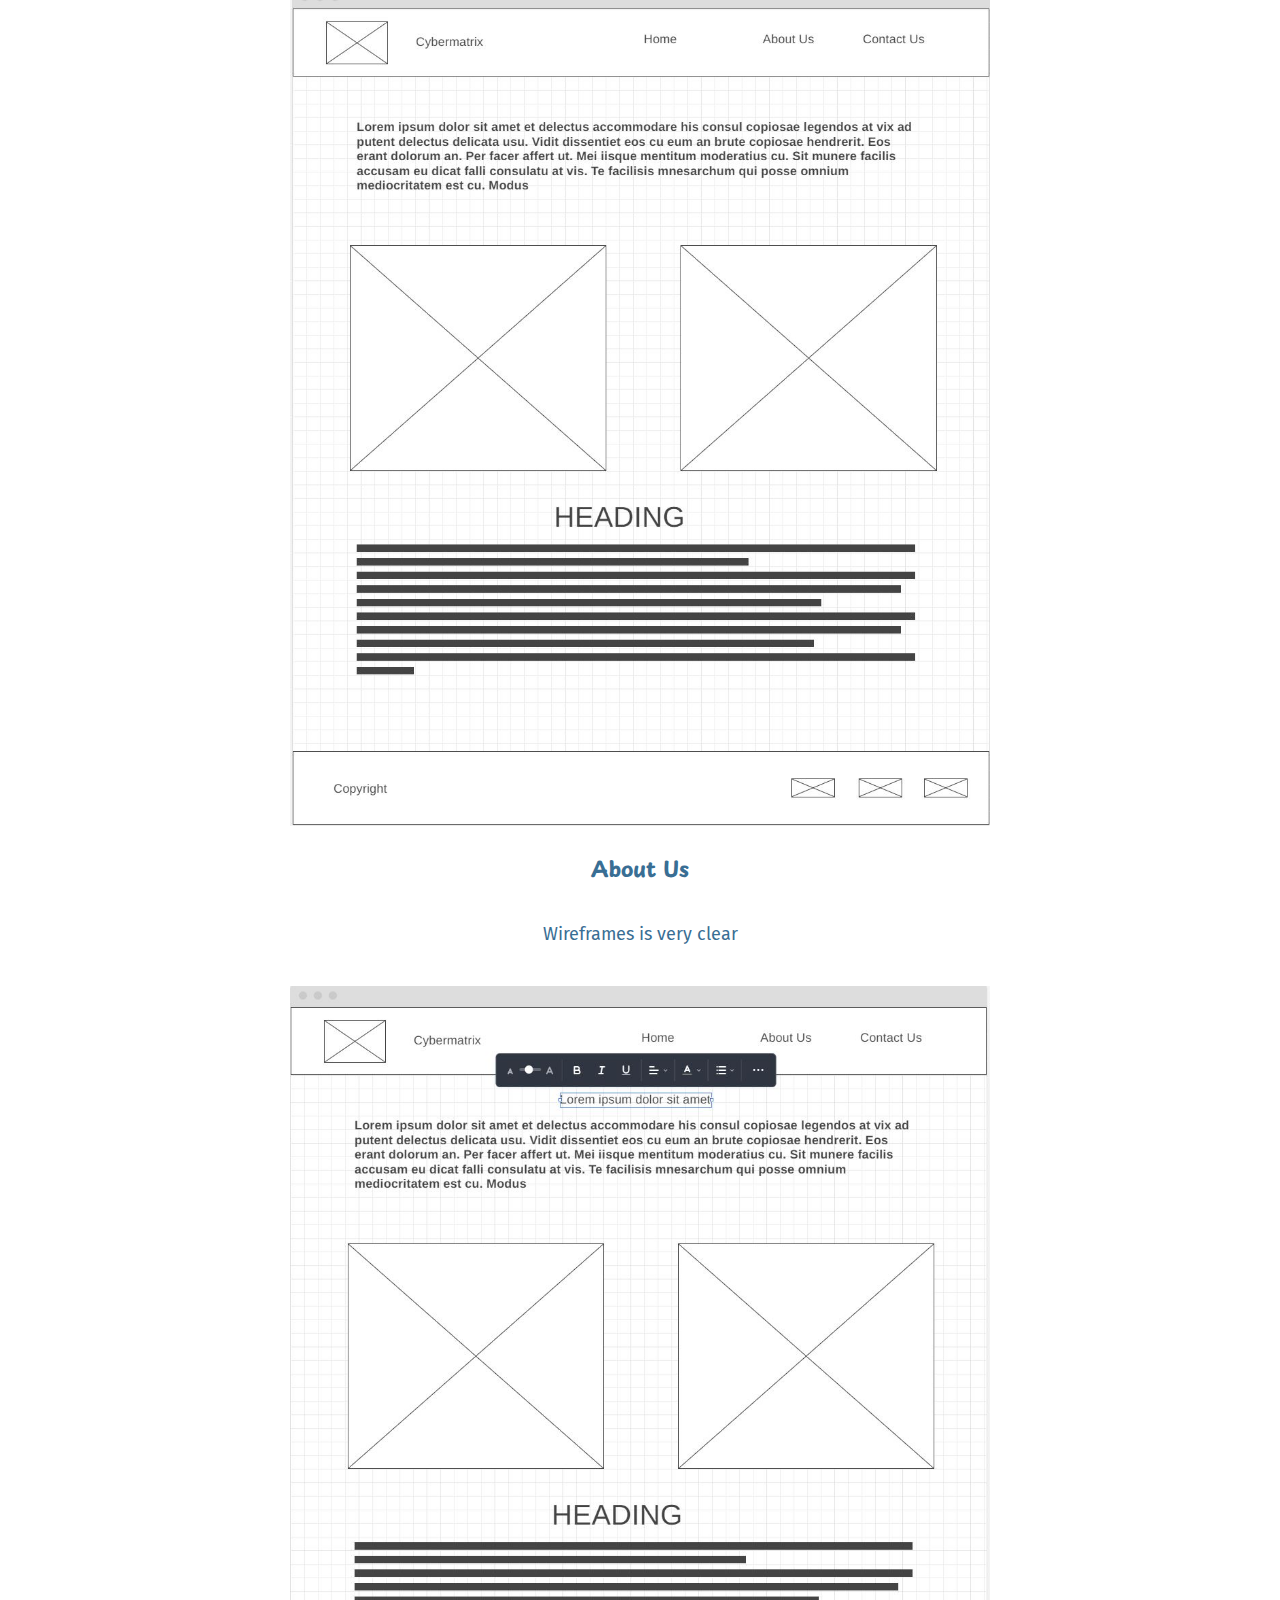
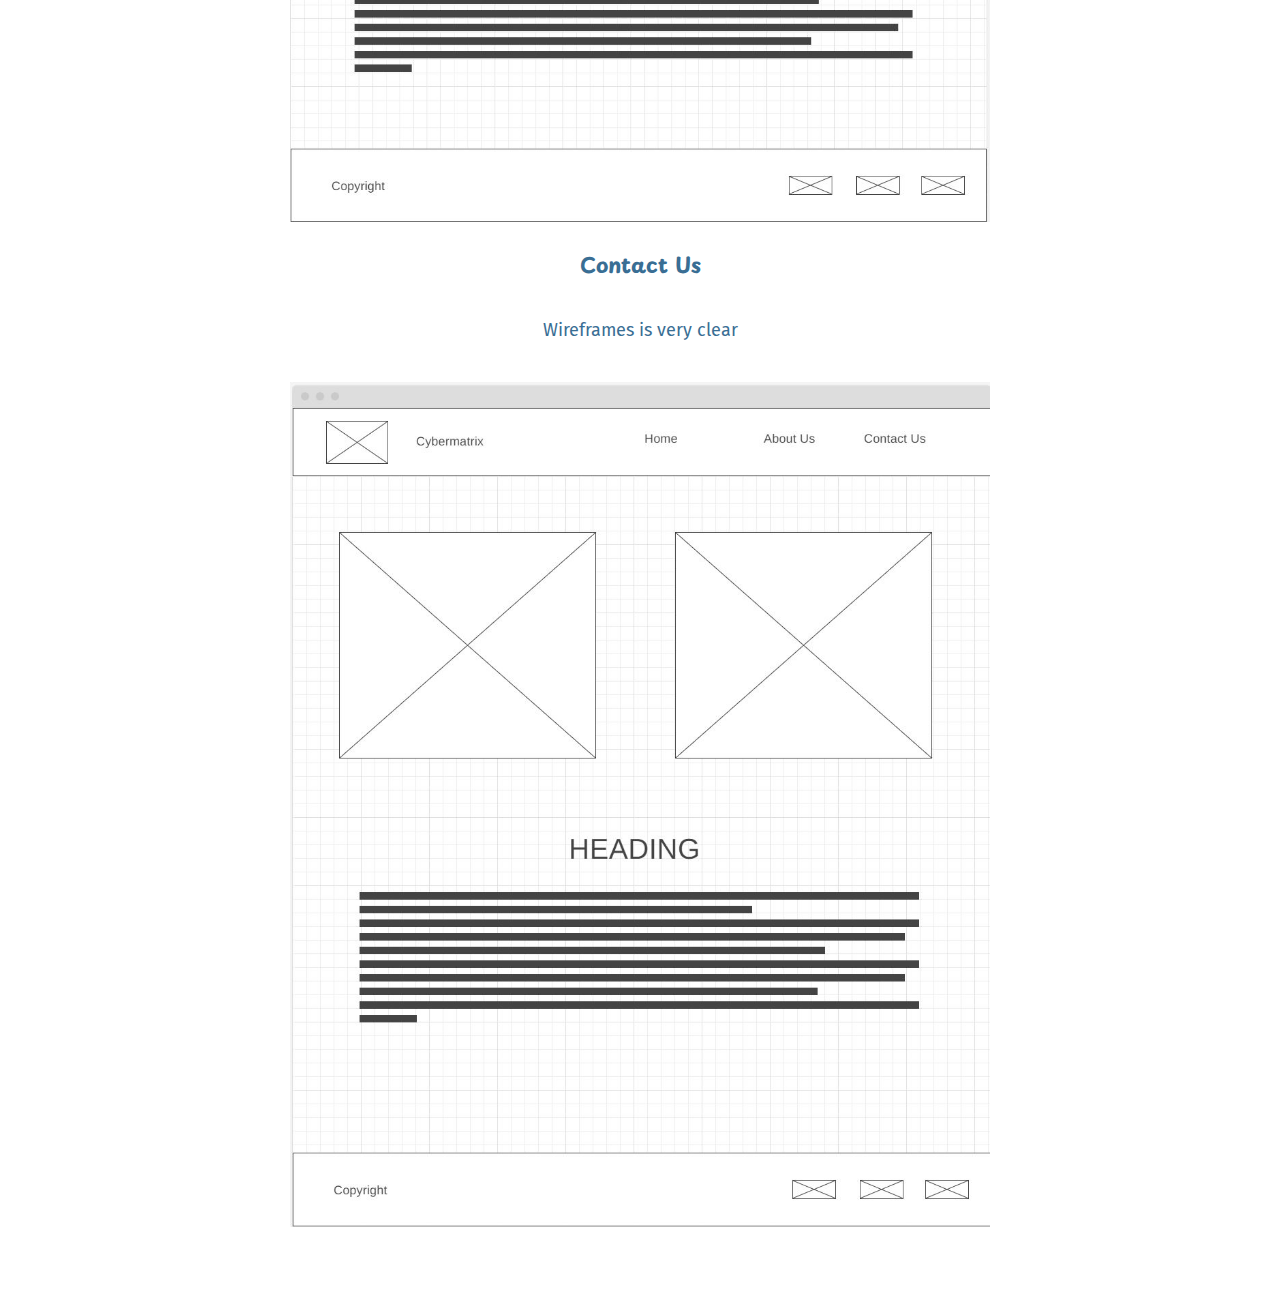
<file: cybermatrix/site-plan.html>
<!DOCTYPE html>
<html lang="en-us">
    
  <head>
    <meta charset="utf-8">
    <title>Site Plan</title>
    <link type="text/css" rel="stylesheet" href="styles/site-plan.css">
  </head>

  <body>
    <header>
      <h1>Cybermatrix Site Plan</h1>
      <h2>James-ann Umoh</h2>
      <h2>WDD 130-A5</h2>
      <!-- In the header above, add the name or your site, your name and class number. For example if you are in section 3 you would put WDD 130.03 -->
    </header>
    <main>

      <!-- ------------------------Steps 2-3------------------------------ -->
      <hr>
      <h2>Overview</h2>
      <h3>Purpose</h3>
      <p>To liberate the young, youths, and even the old who are interested in making earns meet and become
        financially independent for a better, peaceful, and crime-free society for the betterment of all. </p>  <!-- change this -->


      <h3>Audience</h3>
      <p>Ages from 10 years to 100 years who are willing and passionate about the foreign exchange
        currency market to break out from poverty and become financially free from penury.</p>  <!-- change this -->

      <hr>
      <h2>Branding</h2>
      <h3>Website Logo</h3>
      <!-- Replace this with some sort of logo for your site.  A logo can be as simple as the name of your site in a nice font :) -->
      <img src="images/logo.jpg" alt="CybermatrixLogo">
      <hr>
      <h2>
        Style Guide
      </h2>

      <!-- ------------------------Steps 4-8------------------------------ -->

      <h3>
        Color Palette
      </h3>
      <!--  The colors you choose for a website are one of the most important decisions you will make. Follow the instructions on the activity in iLearn then return and replace the color codes below with the hex color codes (the 6 digit numbers that show at the bottom of each color) for the colors you have chosen below.  You should have at least 2 colors but do not have to fill in all 4 if you do not need them.  -->

      <!-- Copy and paste the URL to your finished palette below Make sure to paste it into both spots -->
      Palette URL: <a href="https://coolors.co/91268a-5643b5-ffffff-c1ccc9-5f3232"
      target="_blank">https://coolors.co/91268a-5643b5-ffffff-c1ccc9-5f3232c</a>


      <table class="colors">
        <tr><th>Primary</th><th>Secondary</th><th>Accent 1</th><th>Accent 2</th></tr>
        <!-- Replace the numbers in the boxes below with your hex color codes. Then switch to the site-plan.css file and change your colors there as well. -->
        <tr><td class="primary">[#C1CCC9]</td><td class="secondary">[#5643B5]</td><td class="accent1">[#FFFFFF]</td><td class="accent2">[#5f3232]</td></tr>
      </table>

      <!-- ------------------------Step 9------------------------------ -->

      <h3>
        Typography
      </h3>
      <!-- Choose a font for your paragraphs (body copy) and headlines. What font(s) have you chosen? Why did you choose what you did?  Make sure to review the list of web safe fonts at W3Schools.org as a starting point.  Think also about which of your colors above you might use for background and font colors. -->

      <h4>
        Heading Font: Playpen Sans  <!-- change this -->
      </h4>
      <h4>
        Paragraph Font: Fira Sans  <!-- change this -->
      </h4>
      <h3>
        Normal paragraph example
      </h3>
      <p>
        Lorem ipsum dolor sit amet, consectetur adipiscing elit, sed do eiusmod tempor incididunt ut labore et dolore magna aliqua. Ut enim ad minim veniam, quis nostrud exercitation ullamco laboris nisi ut aliquip ex ea commodo consequat. Duis aute irure dolor in reprehenderit in voluptate velit esse cillum dolore eu fugiat nulla pariatur. Excepteur sint occaecat cupidatat non proident, sunt in culpa qui officia deserunt mollit anim id est laborum.
      </p>
      <h3>
        Colored paragraph example
      </h3>
      <p class="colored">
        Lorem ipsum dolor sit amet, consectetur adipiscing elit, sed do eiusmod tempor incididunt ut labore et dolore magna aliqua. Ut enim ad minim veniam, quis nostrud exercitation ullamco laboris nisi ut aliquip ex ea commodo consequat. 
      </p>

      <!-- ------------------------Step 10------------------------------ -->

      <h3>
        Navigation
      </h3>
      <!-- Think about how you want your navigation bar to look. In the site-plan.css file change the colors to your colors to get the look you desire. --> 
      <nav>
        <a href="#">Home</a>
        <a href="#">Page2</a>
        <a href="#">Page3</a>
      </nav>
      <hr>
      <h2>
        Site Map
      </h2>
      <div class="sitemap">
        <div class="sm-home">
          Home
        </div>
        <div class="sm-page2">
          ABout Us <!-- change this -->
        </div>
        <div class="sm-page3">
          Contact Us  <!-- change this -->
        </div>

        <div class="top">
          &nbsp;
        </div>
        <div class="left">
          &nbsp;
        </div>
        <div class="right">
          &nbsp;
        </div>

      </div>

      <!-- --------Content Section -------------- -->
      <hr>
      <h2>
        Content
      </h2>
      <h3>Home page</h3>
       <p>
        Welcome tto Cybermatrix website where we share ideas on how to be successful in the forex market by giving tips 
        and pratical steps you can take to be succesful in the forex market.</p>

        <p>I'd like to take you back to what forex is.</p>

        <h4>What is forex?</h4>
        <p><b>Trading foreign exchange</b>, or forex, is the practice of purchasing and selling currencies on an international exchange market.
        With more than $6.6 trillion in trade volume every day on average, it's the biggest and most liquid market in the world.
        Although forex trading is mainly utilized by organizations and companies to promote foreign investment and trade,
        individual traders who want to speculate on currency movements also find it to be rather popular.</p>

        <p> pairs, such as EUR/USD (euro vs US dollar) or GBP/JPY (British pound versus Japanese yen),
        are constantly traded while trading forex. The base currency is the first one in the pair, while the quote currency is the second.
        In essence, you are purchasing the base currency and selling the quote currency when you purchase a currency pair. Purchasing EUR/USD,
        for instance, entails selling US dollars and purchasing euros.</p>

        <p>A variety of variables, such as interest rates, political developments, and economic conditions,
        can cause a currency pair's value to fluctuate continuously. Forecasting the trend of these movements
        and profitably purchasing or selling currency pairs in line with your forecasts is the aim of forex trading.</p>

        <p>Trading in foreign exchange is regarded as a high-risk investment since substantial losses could occur. 
        But if traders are successful, it can also be a tremendously satisfying enterprise with the possibility of generating significant profits.</p>

      <p>Images for the Home page</p>
        <img src="images/hm-pg-img1.jpg" alt="image for homepage">
        <img src="images/hm-pg-img2.jpg" alt="image for homepage">

      </ul>
      
    <h3>About Us</h3>
    <h4>Who is Cybermatrix?</h4>
    <p>We are a community that is willing to share everything you need to have an edge in the foreign exchange market.</p>
    <p>In this community, we share in-depth information and tips on chart analysis, candlestick patterns, technical analysis, and fundamental analysis.</p>
    <p>To be a good trader, you need to understand how the forex market works and how you can leverage the repeated market structure to make money in the market and make good trading decisions that will eventually put you ahead of your peers in the trading world.</p>

    <h4>Why should you be here?</h4>
    <p>Because we make ourselves available at all times to give you all the support you need to succeed in the market, at no charge at all.</p>
    <p>We provide regular market analysis on what to look out for, how to plan your executions, and how to get your risk management right by applying a very good risk-to-reward ratio that will give you an edge in the market.</p>
        <p>Images for the Page 2</p>
        <img src="images/pg2-img1.jpg" alt="image for about us page">
        <img src="images/pg2-img2.jpg" alt="image for about us page">

      </ul>
      <h3>Contact Us</h3>
      <h4>How to reach us?</h4>
      <p>Reaching out to us is as simple as reading the alphabets.
        You can either us the links in the footer section or via the following informations.
      </p>

      <p><b>Address:</b>#2 Evelyn close, off Evo Road, GRA Phase 2, Port Harcour, Rivers State, Nigeria.
        <b>Email:</b> cybermatrixdigitalglobals@gmail.com</p>
      <p>Images for the Page 3</p>
        <img src="images/pg3-img1.JPG" alt="image for contact us page">
        <img src="images/logo.jpg" alt="image for contact us page">

      </ul>
      <hr>
      <h2>
        Wireframes
      </h2>
      <p>
        Create three wireframes for your site. One for each page and list them here</p>

      <h3>Home</h3>
      <p>         
        Wireframes is very clear
      </p>
      <img src="images/personal-hp-wireframe.JPG" alt="home page wireframe">

      <h3>About Us</h3>
      <p>         
        Wireframes is very clear
      </p>
      <img src="images/personal-aboutus-wireframe.JPG" alt="about us page wireframe">

      <h3>Contact Us</h3>
      <p>         
        Wireframes is very clear
      </p>
      <img src="images/personal-contactus-wireframe.JPG" alt="contact us page wireframe">
    </main>
  </body>

</html>
</file>
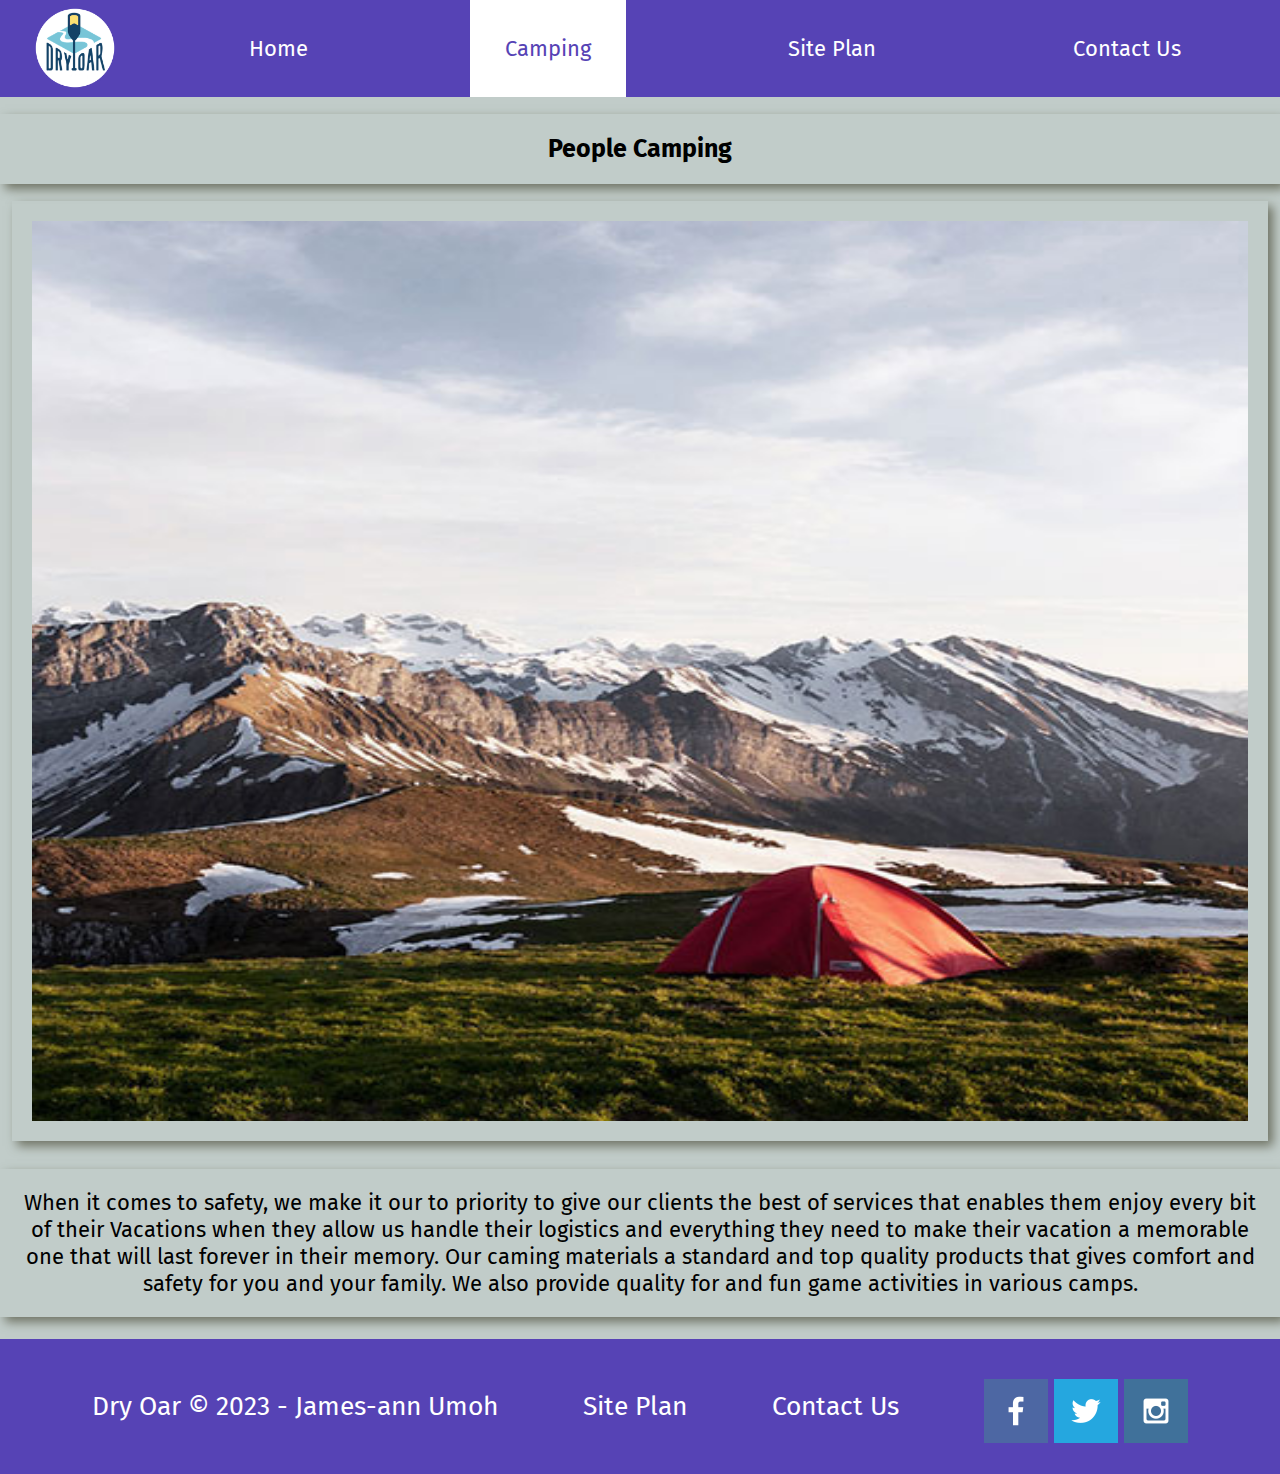
<file: wwr/camping.html>
<!DOCTYPE html>
<html lang="en">
<head>
    <meta charset="UTF-8">
    <meta name="viewport" content="width=device-width, initial-scale=1.0">
    <link rel="stylesheet" href="styles/styles.css">
    <title>Whitewater Rafting Vacations | Dry Oar Boating | Camping</title>
</head>
<body>
    <div id="content">
        <header>
            <a id="logo_link" href="index.html">
                <img class="logo" src="images/logo.png" alt="Dry Oar logo" >
            </a>
            <nav>
                <a href="index.html">Home</a>
                <a href="camping.html" class="active">Camping</a>
                <a href="site-plan-rafting.html">Site Plan</a>
                <a href="contactus.html">Contact Us</a>
            </nav>
        </header>

        <main class="camp-home">
            <h1 id="camping">People Camping</h1>
            <img src="images/camping.jpg" alt="people camping image">
            <p>
                When it comes to safety, we make it our to priority to give our clients the best of services that enables them
                enjoy every bit of their Vacations when they allow us handle their logistics and everything they need to make their vacation a memorable 
                one that will last forever in their memory.
                Our caming materials a standard and top quality products that gives comfort and safety for you and your family. We also provide
                quality for and fun game activities in various camps.
            </p>
        </main>
        <footer>
            <p>Dry Oar © 2023 - James-ann Umoh</p>
            <p><a href="site-plan-rafting.html">Site Plan</a></p>
            <p><a href="contactus.html">Contact Us</a></p>
            <div class="social">
                <a href="https://facebook.com" target="_blank">
                    <img src="images/facebook.png" alt="fb icon">
                </a>
                <a href="https://twitter.com" target="_blank">
                    <img src="images/twitter.png" alt="twitter icon">
                </a>
                <a href="https://instagram.com" target="_blank">
                    <img src="images/instagram.png" alt="instagram icon">
                </a>
            </div>
        </footer>
    </div>
</body>
</html>
</file>
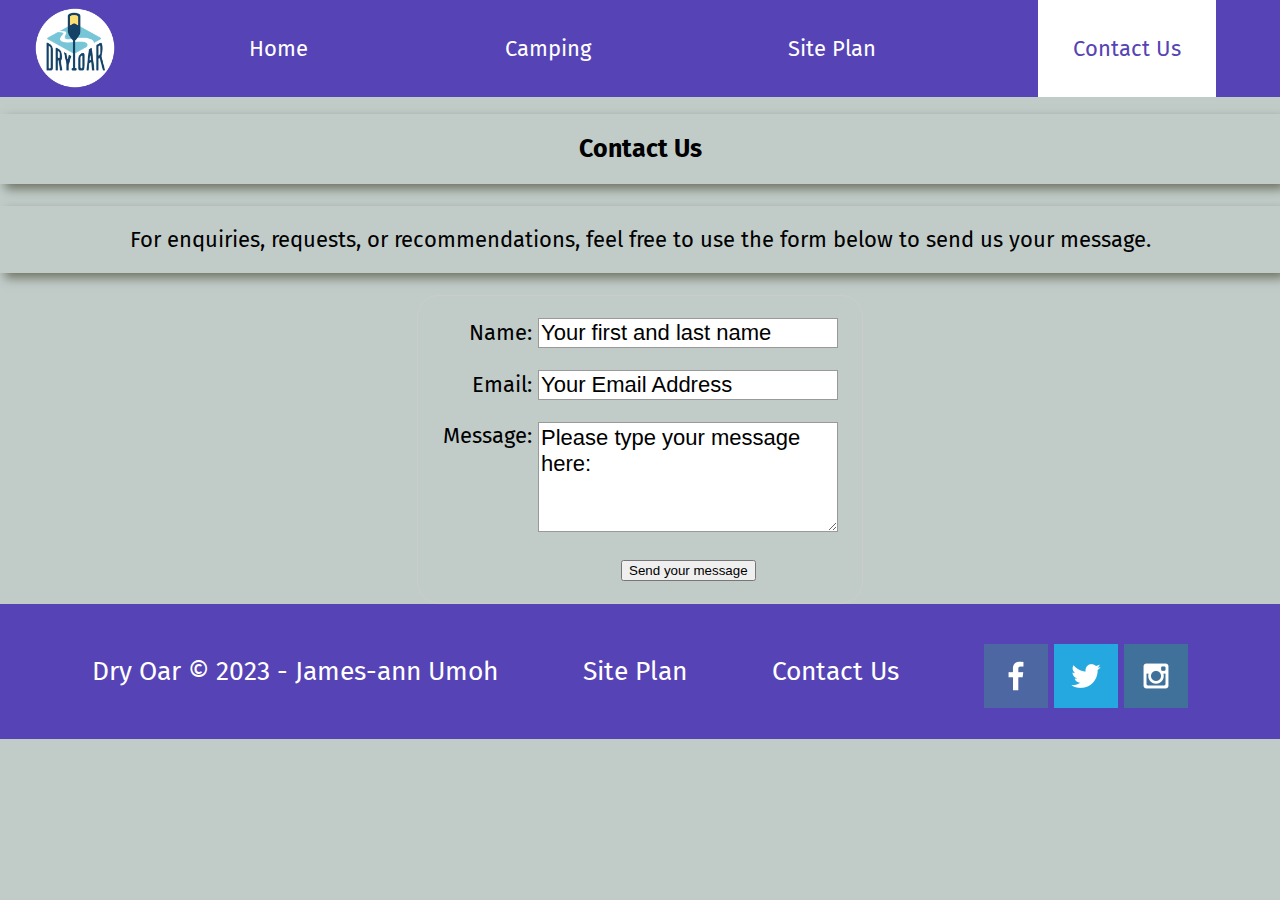
<file: wwr/contactus.html>
<!DOCTYPE html>
<html lang="en">
<head>
    <meta charset="UTF-8">
    <meta name="viewport" content="width=device-width, initial-scale=1.0">
    <link rel="stylesheet" href="styles/styles.css">
    <title>Whitewater Rafting Vacations | Dry Oar Boating | Contact Us</title>
</head>
<body>
    <div id="content">
        <header>
            <a id="logo_link" href="index.html">
                <img class="logo" src="images/logo.png" alt="Dry Oar logo" >
            </a>
            <nav>
                <a href="index.html">Home</a>
                <a href="camping.html">Camping</a>
                <a href="site-plan-rafting.html">Site Plan</a>
                <a href="contactus.html" class="active">Contact Us</a>
            </nav>
        </header>

        <main class="camp-home">
            <div id="feedback"></div>
            <h1>Contact Us</h1>
            <p>For enquiries, requests, or recommendations, feel free to use the form below to send us your message.</p>
            <form action="/my-handling-form-page" method="post">
                <ul>
                  <li>
                    <label for="name">Name:</label>
                    <input type="text" id="name" value="Your first and last name" name="user_name" />
                  </li>
                  <li>
                    <label for="mail">Email:</label>
                    <input type="email" value="Your Email Address" id="mail" name="user_email" />
                  </li>
                  <li>
                    <label for="msg">Message:</label>
                    <textarea id="msg" name="user_message">Please type your message here:</textarea>
                  </li>
                  <li class="button">
                    <button type="submit">Send your message</button>
                  </li>
                </ul>
              </form>
                  
        </main>
        <footer>
            <p>Dry Oar © 2023 - James-ann Umoh</p>
            <p><a href="site-plan-rafting.html">Site Plan</a></p>
            <p><a href="contactus.html">Contact Us</a></p>
            <div class="social">
                <a href="https://facebook.com" target="_blank">
                    <img src="images/facebook.png" alt="fb icon">
                </a>
                <a href="https://twitter.com" target="_blank">
                    <img src="images/twitter.png" alt="twitter icon">
                </a>
                <a href="https://instagram.com" target="_blank">
                    <img src="images/instagram.png" alt="instagram icon">
                </a>
            </div>
        </footer>
    </div>

    <script>
        // get the feedback div element so we can do something with it.
        const feedbackElement = document.getElementById('feedback');
        // get the form so we can read what was entered in it.
        const formElement = document.forms[0];
        // add a 'listener' to wait for a submission of our form. When that happens run the code below.
        formElement.addEventListener('submit', function(e) {
            // stop the form from doing the default action.
            e.preventDefault();
            // set the contents of our feedback element to a message letting the user know the form was submitted successfully. Notice that we pull the name that was entered in the form to personalize the message!
            feedbackElement.innerHTML = 'Hello '+ formElement.user_name.value +'! Thank you for your message. We will get back with you as soon as possible!';
            // make the feedback element visible.
            feedbackElement.style.display = "block";
            // add a class to move everything down so our message doesn't cover it.
            document.body.classList.toggle('moveDown');
        });
    </script>
</body>
</html>
</file>
<file: cybermatrix/styles/style.css>
/* if you are using any Google fonts change the font names below to your fonts. 
Any spaces in your font name should be replaced with a +. 
Fonts are separated by a | */
@import url('https://fonts.googleapis.com/css2?family=Fira+Sans&family=Playpen+Sans&display=swap');

:root {
  /* change the values below to your colors from your palette */
  --primary-color: #C1CCC9;
  --secondary-color: #5643B5;
  --accent1-color: #FFFFFF;
  --accent2-color: #5f3232;

  /* change the values below to your chosen font(s) */
  --heading-font: "Playpen Sans", sans-serif;
  --paragraph-font: "Fira Sans", sans-serif;

  /* these colors below should be chosen from among your palette colors above */
  --headline-color-on-white: #396E94;  /* headlines on a white background */ 
  --headline-color-on-color: white; /* headlines on a colored background */ 
  --paragraph-color-on-white: #396E94; /* paragraph text on a white background */ 
  --paragraph-color-on-color: white; /* paragraph text on a colored background */ 
  --paragraph-background-color: #396E94  ;
  --nav-link-color: #396E94;
  --nav-background-color: #D4AC0D;
  --nav-hover-link-color: white;
  --nav-hover-background-color: #396E94;
}

body {
    background-color: #C1CCC9;
    max-width: 1600px;
    }
header {
    display: grid;
    grid-template-columns: 150px 180px auto;
    background-color:  #5643B5;
    width: 100%;
}
header h1 {
    color: #fff;
}

.logo {
    width: 80px;
    padding: 10px;
}
.main-content{
    padding: 50px;
}
.active {
    background-color: #fff;
    color: #5643B5;
}
.card-img {
    border: 5px solid #5643B5;
    box-shadow: 5px 5px 10px #5f3232;
}
.card-img:hover {opacity: 0.7;}
nav{
    display: flex;
    justify-content: space-around;
}
nav a {
    color: white;
    text-decoration: none;
    text-align: center;
    padding: 35px;
}
nav a:hover {
    background-color: #e2e7df;
    color: #011116;
}

h1, h2, h3 {
    color: black;
    font-family: "Playpen Sans", sans-serif;
    text-align: center;
}

.home-img{
    display: grid;
    grid-template-columns: 1fr 1fr;
    grid-gap: 50px;
}
.card1 {
    grid-column: 1/2;
    
}
.card2 {
    grid-column: 2/3;
}
div.card1, div.card2{
    padding: 10px;
}

.msg h3, .msg h2, .photo_card h1{
    color: #312d47;
    text-align: center;
}

div.card1 img, div.card2 img, .photo_card img{
    width: 100%;
    height: 100%;
}

.msg {
    padding: 10px;
    margin: 40px;
}
.photo_card{
    display: grid;
    grid-template-columns: 1fr 1fr;
    grid-gap: 10px;
}



.card1 {
    grid-column: 1/2;
}
.card2{
    grid-column: 2/3;
}


p {font-size: 1.2em;
font-family: "Fira Sans", Helvetica, sans-serif;}
footer {
    background-color: #5643B5;
    color: #e2e7df;
    padding: 25px 50px;
    margin-top: 200px;
    display: flex;
    justify-content: space-around;
    align-items: center;
}
footer h3{
    color: #e2e7df;
}
footer p {
    font-size: 1.2em;
}
footer p a:hover {
    text-decoration: underline;
}
footer a {
    color: #e2e7df;
    text-decoration: none;
}
footer a:hover {
    background-color: #011116;
    color: rgb(228, 228, 228)
}

footer .social img   {
    padding-top: 15px;
}
</file>
<file: wwr/styles/styles.css>
@import url('https://fonts.googleapis.com/css2?family=Fira+Sans&family=Playpen+Sans&display=swap');

:root {
      /* change the values below to your chosen font(s) */
  --heading-font: "Playpen Sans";
  --paragraph-font: "Fira Sans", sans-serif;
}

body {
    background-color: #C1CCC9;
    font-family: "Fira Sans", Arial, Helvetica, sans-serif;
    font-size: 22px;
    margin: 0;
    padding: 0;
}
header{
    background-color: #5643B5;
    display: grid;
    grid-template-columns: 150px auto;
  }
nav {
    display: flex;
    justify-content: space-around;
}

nav a {
    text-align: center;
    color: #FFFFFF;
    text-decoration: none;
    padding: 35px;
}
nav a:hover{
    background-color: white;
    color: #5643B5;
}
#hero {
    display: grid;
    grid-template-columns: 1fr 3fr 1fr;
    margin-top: -100px;
}
#logo_link{
    padding-top: 5px;
    justify-self: center;
    align-self: center;
}
#hero-box {
    grid-column: 1/4;
    grid-row: 1/3;
    z-index: -1;
}
#hero-img {
    width: 100%;
}
#hero-msg {
    grid-column: 2/3;
    grid-row: 1/2;
    margin-top: 100px;
}
#hero-msg h1, #hero-msg h4{
    text-align: center;
}
#hero-msg h4 {
    color: white;
}
#background {
    height: 725px;
    background-color: #5643B5;
}
#content {
    max-width: 1600px;
    margin: 0 auto;
}
.card-img, .mountains {
    width: 100%;
}
.button-box{
    text-align: center;
}
.rivers-card, .camping-card, .rapids-card{
    margin: 200px 0;
}
.rivers-card {
    grid-column: 2/4;
    grid-row: 2/3;
}
.camping-card {
    grid-column: 5/7;
    grid-row: 2/3;
}
.rapids-card{
    grid-column: 8/10;
    grid-row: 2/3;
}
#background {
    grid-column: 1/11;
    grid-row: 4/9;
}
.mountains {
    grid-column: 2/7;
    grid-row: 5/8;
    box-shadow: 5px 5px 10px #6f7364;
}

.home-title{
    font-family: "Playpen Sans", Arial, Helvetica, sans-serif;
    font-size: 2em;
    margin-top: 10px;
}
.book, .join {
    background-color: #C1CCC9;
    text-decoration: none;
    font-size: 1.8em;
    padding: 15px 30px;
    margin-top: 50px;
    border-radius: 5px;
    }
.book:hover, .join:hover{
    background-color: #5643B5;
    color: #FFFFFF;
}
.msg {
    background-color: #5f3232;
    color: #FFFFFF;
    line-height: 1.5em;
    padding: 35px;
    box-shadow: 5px 5px 10px #6f7364;
    grid-column: 6/10;
    grid-row: 6/7;

}
.msg h2 {
    color: #FFFFFF;
    font-family: "Playpen Sans", Arial, Helvetica, sans-serif;
}
.msg p {
    color: #FFFFFF;
    font-size: .8em;
    padding-bottom: 15px;
}
.home-grid {
    display: grid;
    grid-template-columns: repeat(10, 1fr);
}
.card-img {
    border: 10px solid #d9c2a3;
    transition: transform .5s;
    box-shadow: 5px 5px 10px #6f7364;
}
.card-img:hover {
    opacity: .6;
    transform: scale(1.1);
}
.logo {
    width: 80px;
}
.icon {
   width: 80px;
   padding-top: 10px;
}
.active {
    background-color: #FFFFFF;
    color: #5643B5;
}
.camp-home{
    display: block;
    text-align: center;
}
.camp-home h1 {
    font-size: 25px;
}
.camp-home img {
    width: 95%;
    height: 900px;
}
.camp-home h1, .camp-home img, .camp-home p {
    padding: 20px;
    box-shadow: 5px 5px 10px #6f7364;
}

main section {
    text-align: center;
}
main section img {
    box-sizing: border-box;
}

h4 {
    color: #FFFFFF;
}

h2 {
    margin: 0;
}

footer {
    background-color: #5643B5;
    color: #FFFFFF;
    padding: 25px 50px;
    display: flex;
    justify-content: space-around;
    align-items: center;
}
footer a{
    color: #FFFFFF;
    text-decoration: none;
}
footer p {
    font-size: 1.2em;
}

footer p a:hover{
    text-decoration: underline;
}

footer .social img  {
     padding-top: 15px;
    
}

form {
    /* Center the form on the page */
    margin: 0 auto;
    width: 400px;
    /* Form outline */
    padding: 1em;
    border: 1px solid #ccc;
    border-radius: 1em;
  }
  
  ul {
    list-style: none;
    padding: 0;
    margin: 0;
  }
  
  form li + li {
    margin-top: 1em;
  }
  
  label {
    /* Uniform size & alignment */
    display: inline-block;
    width: 90px;
    text-align: right;
  }
  
  input,
  textarea {
    /* To make sure that all text fields have the same font settings
       By default, textareas have a monospace font */
    font: 1em sans-serif;
  
    /* Uniform text field size */
    width: 300px;
    box-sizing: border-box;
  
    /* Match form field borders */
    border: 1px solid #999;
  }
  
  input:focus,
  textarea:focus {
    /* Additional highlight for focused elements */
    border-color: #000;
  }
  
  textarea {
    /* Align multiline text fields with their labels */
    vertical-align: top;
  
    /* Provide space to type some text */
    height: 5em;
  }
  
  .button {
    /* Align buttons with the text fields */
    padding-left: 90px; /* same size as the label elements */
  }
  
  button {
    /* This extra margin represent roughly the same space as the space
       between the labels and their text fields */
    margin-left: 0.5em;
  }
  #feedback {
    background-color: antiquewhite;
    position: absolute;
    top: 0;
    left: 0;
    right: 0;
    padding: .5em;
    /* make this element invisible until we are ready for it */
    display: none;      
}
.moveDown {
    margin-top: 3em;
}
  

@media screen and (max-width: 900px) {
    #hero, .home-grid {
        display: block;
        height: auto;
    }
    nav, footer {
        flex-direction: column;
    }
    nav a {
        display: block;
        padding: 15px;
    }
    #hero {
        margin-top: 0;
    }
    #hero-msg {
        margin-top: 0;
    }
    #hero-msg h4 {
        display: none;
    }
    #hero-msg h1 {
        color: #6f7364;
    }
    .home-title {
        font-size: 25px;
    }
    .rivers-card, .camping-card, .rapids-card { 
        margin: 50px auto;
        width: 60%;
    }
    #background {
        display: none;
    }
    .mountains, .msg {
        width: 80%;
        display: block;
        margin: 0 auto;
    }
    footer {
        margin-top: 25px;
    }
}
</file>
<file: positionstyles.css>
/* CSS - Name: "positionstyles.css" */
/* Activity 1 styles */
.content1 {
  /* This is the parent of the activity 1 boxes. */
  display:  grid;
  grid-template-columns: 1fr 1fr;
  justify-items: center;
  grid-gap: 20px;

}
.red1 { 
  width: 100%; 
  height: 100px; 
  background-color: red; 
  grid-column: 1/3;

} 
.green1 {
  width: 200px; 
  height: 200px; 
  background-color: green; 

} 
.yellow1 {
  width: 200px; 
  height: 200px; 
  background-color: gold; 
} 
.blue1 {
  width: 100%; 
  height: 100px; 
  background-color: blue; 
  grid-column: 1/3;
} 
/* Activity 2 styles */ 
.content2 {
  /* This is the parent of the activity 2 boxes. */
  display: grid;
  grid-template-columns: repeat(5, 100px);
  grid-template-rows: repeat(5, 100px);
  grid-gap: 0px;
}
.red2 {
  width: 200px; 
  height: 200px; 
  background-color: red; 
  grid-column: 1/3;
  grid-row: 1/3;
} 
.green2 { 
  width: 200px; 
  height: 200px; 
  background-color: green; 
  grid-column: 2/4;
  grid-row: 2/4;
  z-index: 1;
} 
.yellow2 {
  width: 200px; 
  height: 200px; 
  background-color: gold; 
  grid-column: 3/6;
  grid-row: 3/6;
  z-index: 2;
} 
.blue2 {
  width: 200px; 
  height: 200px; 
  background-color: blue; 
  grid-column: 4/6;
  grid-row: 4/6;
  z-index: 3;
} 
/* Activity 3 styles */ 
.content3 {
  /* This is the parent of the activity 3 boxes. */
  display: grid;
  grid-template-columns: 1fr 1fr;
  grid-gap: 0 40px;
  justify-content: center;
}
.red3 {
  width: 100%; 
  height: 100px; 
  background-color: red; 
  grid-column: 1/3;
} 
.green3 {
  width: 100%; 
  height: 200px; 
  background-color: green;  
} 
.yellow3 {
  width: 100%; 
  height: 200px; 
  background-color: gold; 
} 
.blue3 {
  width: 100%;
  height: 100px; 
  background-color: blue; 
  grid-column: 1/3;
} 
/* Activity 4 styles */ 
.content4 {
  /* This is the parent of the activity 4 boxes. */
  display: grid;
  height: 400px;
  grid-template-columns: repeat(2, 1fr);
  grid-row: repeat(3, 1fr);
}
.red4 {
  width: 100%; 
  height: 400px; 
  background-color: red; 
  grid-column: 1/2;
  grid-row: 1/4;
} 
.green4 {
  width: 100%; 
  background-color: green; 
  grid-column:2/3;
} 
.yellow4 {
  width: 100%;  
  background-color: gold; 
  grid-column: 2/3;
} 
.blue4 {
  width: 100%; 
  background-color: blue; 
  grid-column: 2/3;
} 
/* Activity 5 styles */ 
.content5 {

}
.red5 { 
  width: 100%; 
  height: 100px; 
  background-color: red; 
} 
.green5 { 
  float: left;
  width: 200px; 
  height: 200px; 
  background-color: green;
} 
.yellow5 {
  width: 100%; 
  height: 300px; 
  background-color: gold; 
} 
.blue5 {
  width: 100%; 
  height: 100px; 
  background-color: blue; 
} 
/* Activity 6 styles */ 
.content6 {
  /* This is the parent of the activity 6 boxes. */
  display: grid;
  grid-template-columns: repeat(6, 100px);
  grid-template-rows: repeat(6, 100px);
}
.red6 {
  width: 100%; 
  height: 100%; 
  background-color: red;
  grid-column: 1/5;
  grid-row: 1/3;
} 
.green6 {
  width: 100%; 
  height: 100%; 
  background-color: green; 
  grid-row: 5/7;
  grid-column: 1/3;
  z-index: 2;
} 
.yellow6 {
  width: 100%; 
  height: 100%; 
  background-color: gold; 
  grid-column: 5/7;
  grid-row: 3/7;
  z-index: 3;
} 
.blue6 {
  width: 100%; 
  height: 100%; 
  background-color: blue; 
  grid-column: 2/6;
  grid-row: 2/6;
  z-index: 1;
} 


/* Do not make any changes below here */
.activity {
  width: 70%; 
  margin: 20px auto; 
  font-family: Arial, sans-serif; 
  border: 1px solid black; 
  padding: 10px; 
  clear:both; 
  overflow: auto;
} 

.hint {
  border: 1px solid grey;
  background: #e0e0e0;
  padding: .5em;
  position: relative;
  margin: 1em 0;
}
.hint h3 {
  margin: 0;
}
.hint:hover {
  background: #d0d0d0;
}
.hint > div {
  display: none;
}

.hint input[type=checkbox] {
  position: absolute;
  width: 100%;
  height: 100%;
  opacity: 0;
  z-index: 1;
  cursor: pointer;
}

.hint input[type=checkbox]:checked ~ div {
  display: block;
}

.hint i {
  position: absolute;
  transform: translate(-6px, 0);
  margin-top: 16px;
  right: 10px;
  top: -3px;
}
.hint i:before, .hint i:after {
  content: "";
  position: absolute;
  background-color: black;
  width: 3px;
  height: 9px;
}
.hint i:before {
  transform: translate(2px, 0) rotate(45deg);
}
.hint i:after {
  transform: translate(-2px, 0) rotate(-45deg);
}

.hint input[type=checkbox]:checked ~ i:before {
  transform: translate(-2px, 0) rotate(45deg);
}
.hint input[type=checkbox]:checked ~ i:after {
  transform: translate(2px, 0) rotate(-45deg);
}
.hint a {
  position: relative;
  z-index: 1;
}
</file>
<file: cybermatrix/styles/site-plan.css>
/* if you are using any Google fonts change the font names below to your fonts. 
Any spaces in your font name should be replaced with a +. 
Fonts are separated by a | */
@import url('https://fonts.googleapis.com/css2?family=Fira+Sans&family=Playpen+Sans&display=swap');

:root {
  /* change the values below to your colors from your palette */
  --primary-color: #C1CCC9;
  --secondary-color: #5643B5;
  --accent1-color: #FFFFFF;
  --accent2-color: #5f3232;

  /* change the values below to your chosen font(s) */
  --heading-font: "Playpen Sans", sans-serif;
  --paragraph-font: "Fira Sans", sans-serif;

  /* these colors below should be chosen from among your palette colors above */
  --headline-color-on-white: #396E94;  /* headlines on a white background */ 
  --headline-color-on-color: white; /* headlines on a colored background */ 
  --paragraph-color-on-white: #396E94; /* paragraph text on a white background */ 
  --paragraph-color-on-color: white; /* paragraph text on a colored background */ 
  --paragraph-background-color: #396E94  ;
  --nav-link-color: #396E94;
  --nav-background-color: #D4AC0D;
  --nav-hover-link-color: white;
  --nav-hover-background-color: #396E94;
}


/*  Look around below...but DON'T CHANGE ANYTHING! */

body {
  max-width: 1200px;
  margin: 0 auto;
  padding: 4em;
  font-size: 18px;
  text-align: center;
}
img {
  display: block;
  margin: 0 auto;
}
h1, h2, h3, h4, h5, h6 {
  font-family: var(--heading-font);
  color: var(--headline-color-on-white);
}
h2 {
  text-align: center;
}
hr {
  height: 3px;
  margin: 35px 0;
  background: var(--accent1-color);
}
header {
  padding: 1em;
  text-align: center;
  color: var(--headline-color-on-color);
  background-color: var(--paragraph-background-color);
}
header > h1, header > h2 {
  color: var(--headline-color-on-color);
}

p {
  font-family: var(--paragraph-font);
  color: var(--paragraph-color-on-white);
  padding: 1em;
}
main

.colors {
  width: 100%;
  min-width: 350px;
  margin: 30px auto;
  text-align: center;
}
.colors th {
  background-color: #999;
}
.colors td{
  width: 25%;
  height: 3em;
}
img {
    width: 700px;
    padding: 5px;
}

.primary {
  background-color: var(--primary-color);
}
.secondary {
  background-color: var(--secondary-color);
}
.accent1 {
  background-color: var(--accent1-color);
}
.accent2{
  background-color: var(--accent2-color);
}

p.colored {
  background-color: var(--paragraph-background-color);
  color: var(--paragraph-color-on-color);
}

nav {
  background-color: var(--nav-background-color);
  line-height: 3em;
  text-align: center;
  font-size: 1.2em;
}
nav  {
  list-style-type: none;
  display: flex;

}
nav a {
  padding:1em;
  min-width: 120px;
  text-decoration: none;
  padding: 10px;

}
nav a:link, nav a:visited {
  color: var(--nav-link-color);
}
nav a:hover {
  color: var(--nav-hover-link-color);
  background-color: var(--nav-hover-background-color);
}

.sitemap {
  display: grid;
  justify-content: center;

  grid-template-columns: repeat(6, 15%);
  grid-template-rows: 3em 1.5em 1.5em 3em;
  grid-template-areas: ". . home home . ."
    ". . . top . ."
    ". left left right right ."
    "page2 page2 . . page3 page3";
}
.sitemap > div {

  text-align: center;

}

.sm-home {
  grid-area: home;
  background-color: #ccc;
  line-height: 3em;
}
.sm-page2 {
  grid-area: page2;
  background-color: #ccc;
  line-height: 3em;
}
.sm-page3 {
  grid-area: page3;
  background-color: #ccc;
  line-height: 3em;
}

.top {
  grid-area: top;
  border-left: 1px solid;
}

.left {
  grid-area: left;
  border-top: 1px solid;
  border-left: 1px solid;
}

.right {
  grid-area: right;
  border-top: 1px solid;
  border-right: 1px solid;
}
</file>
